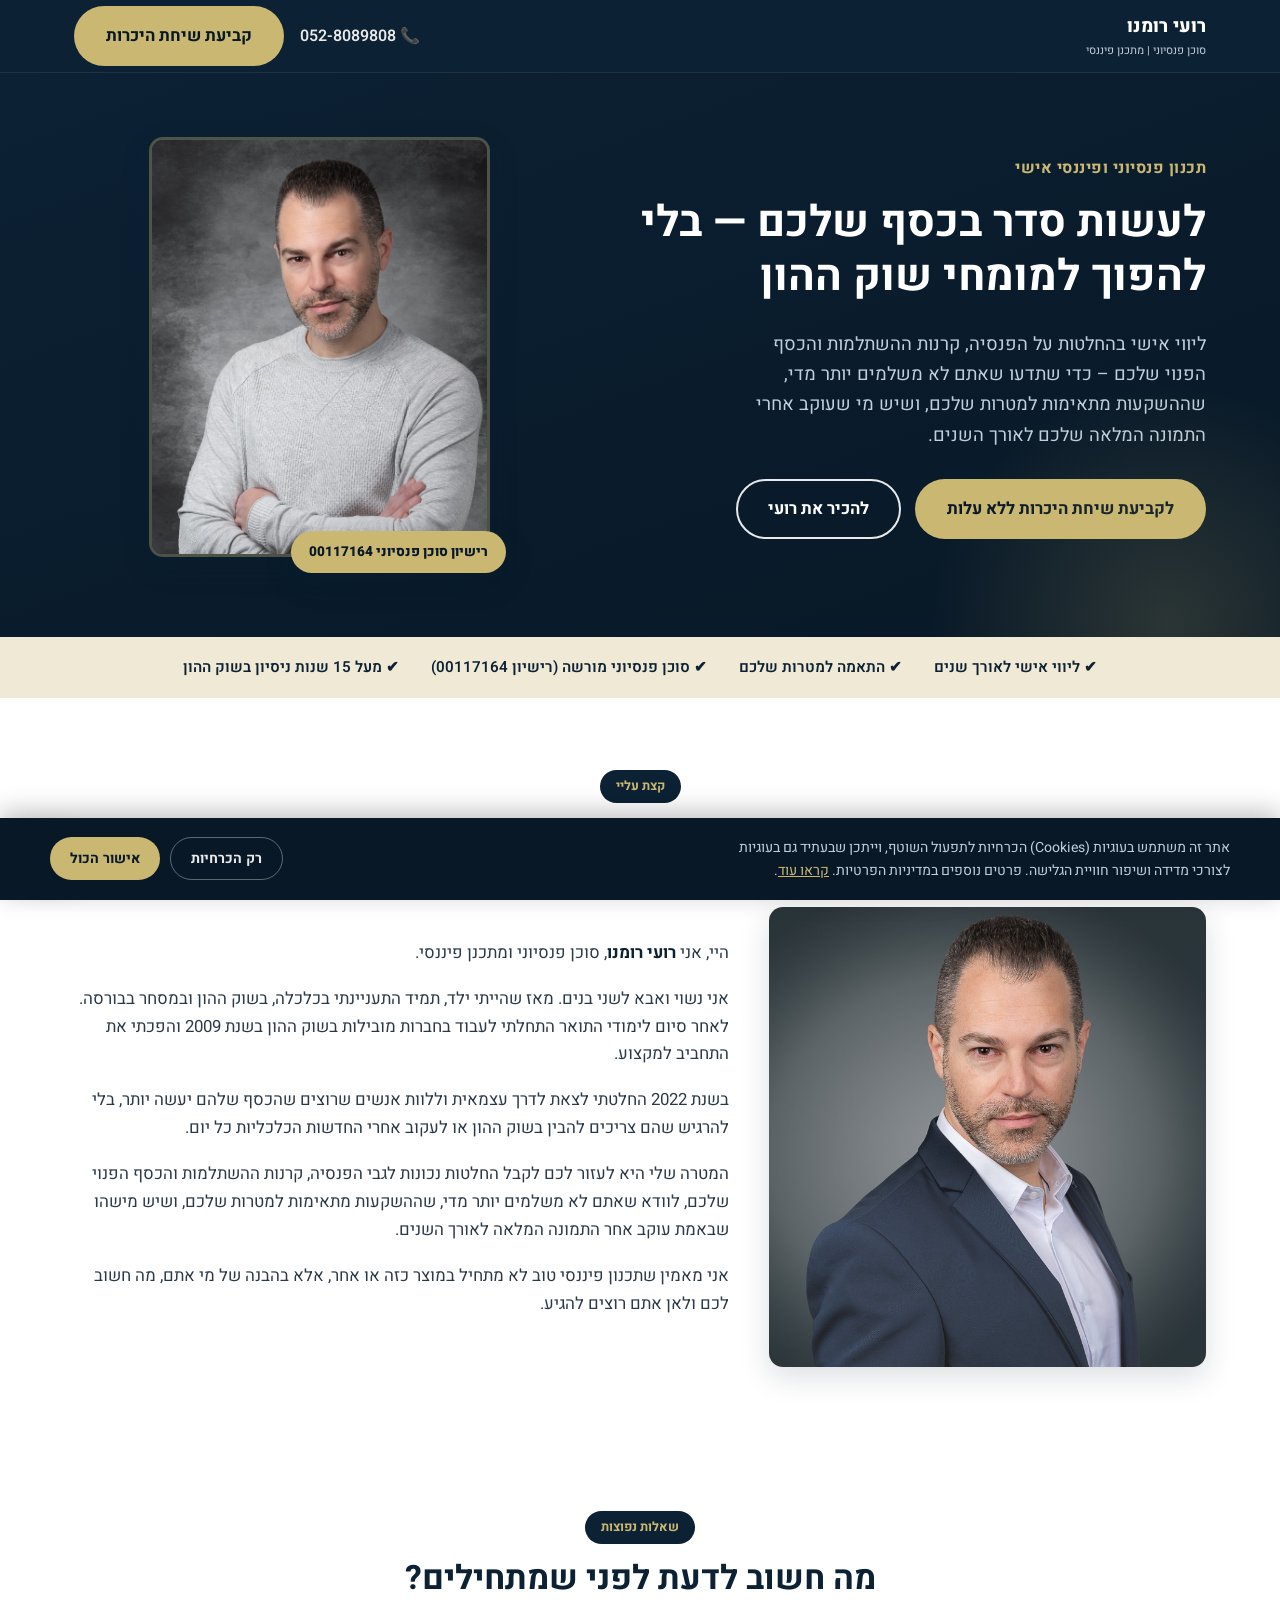
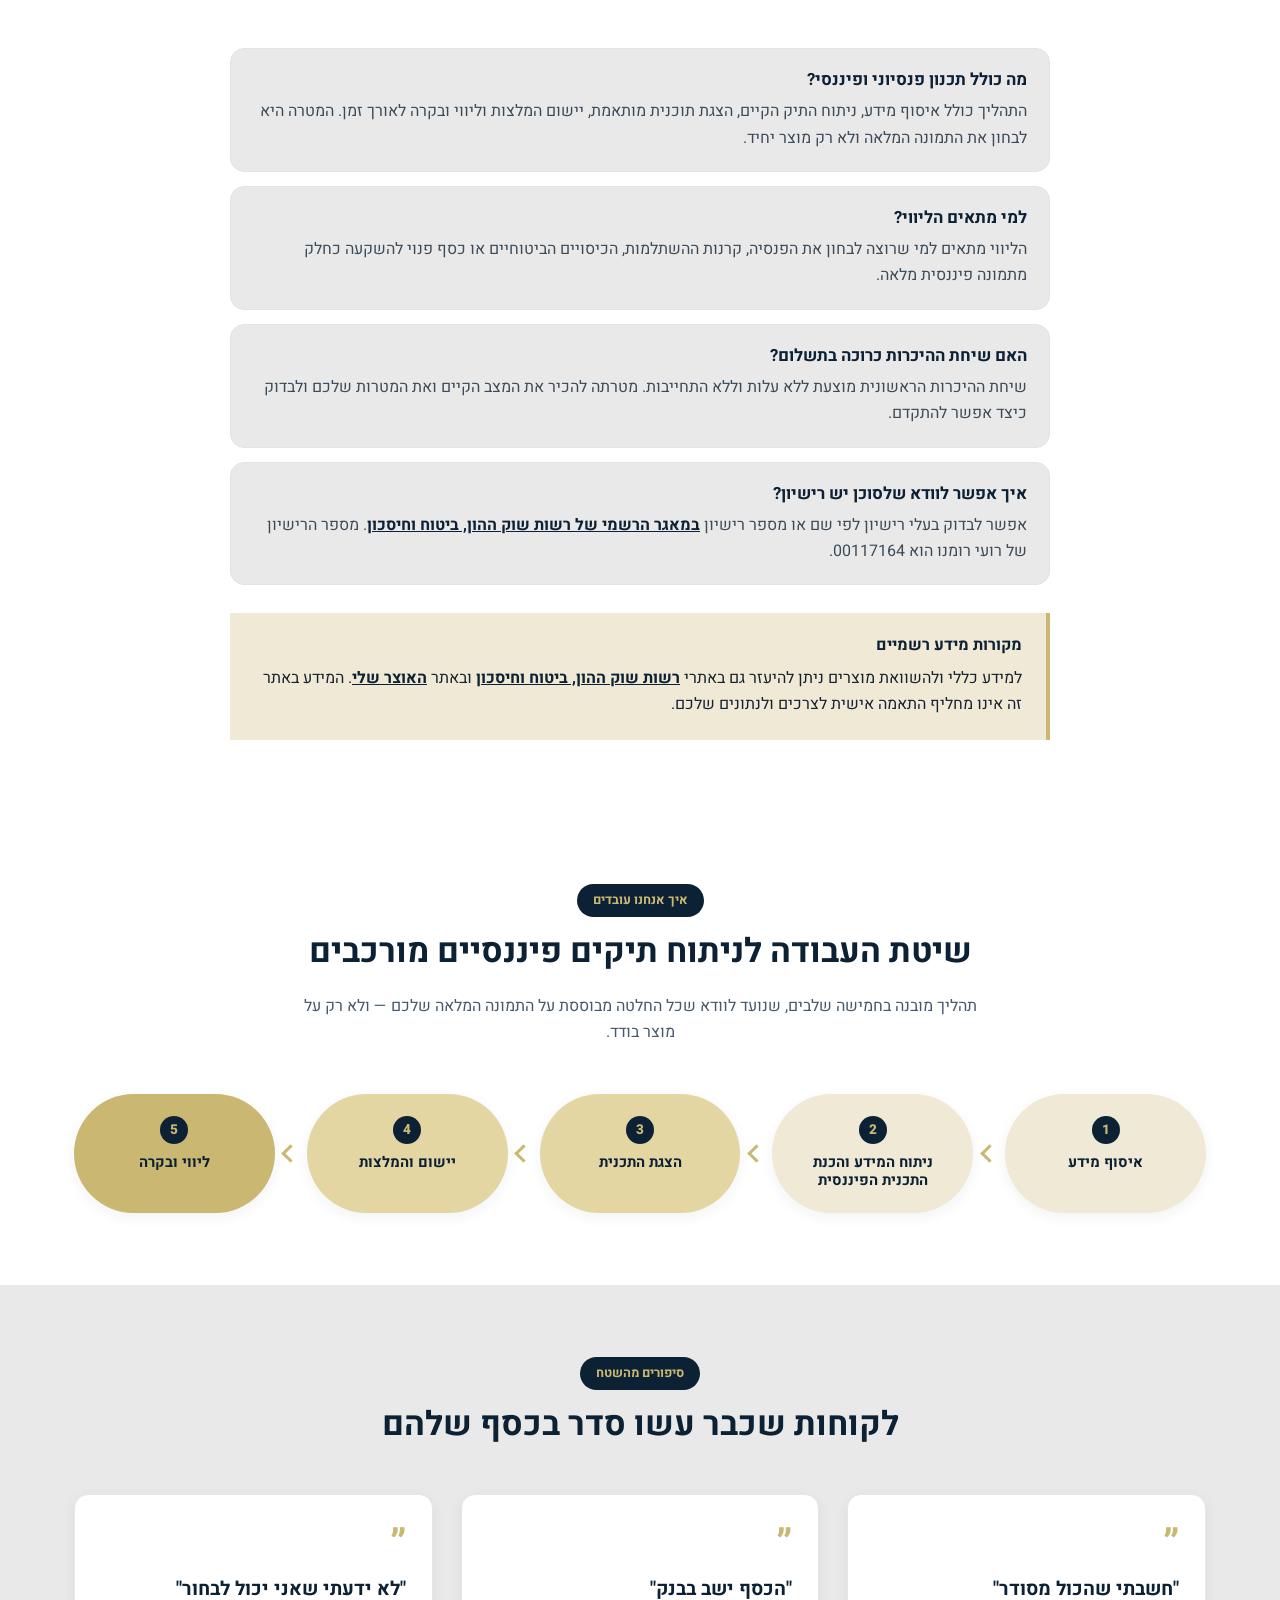
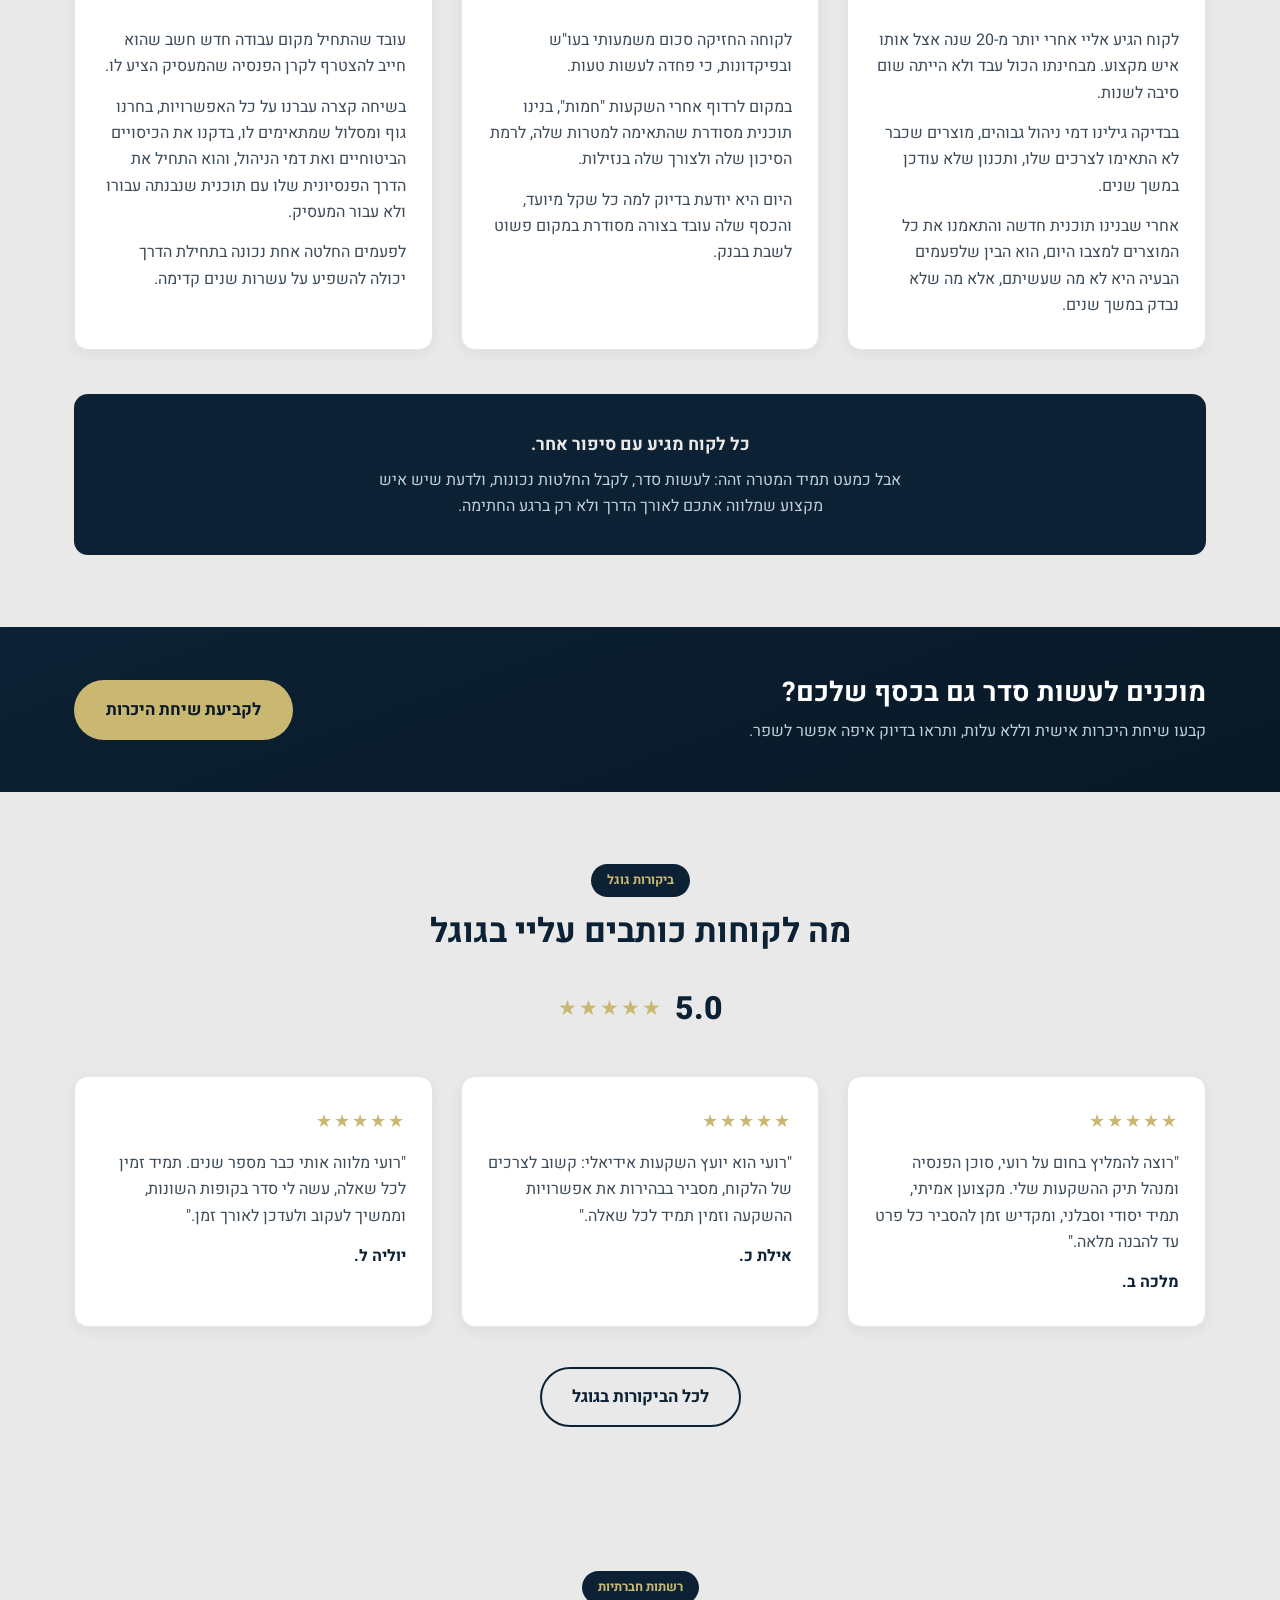
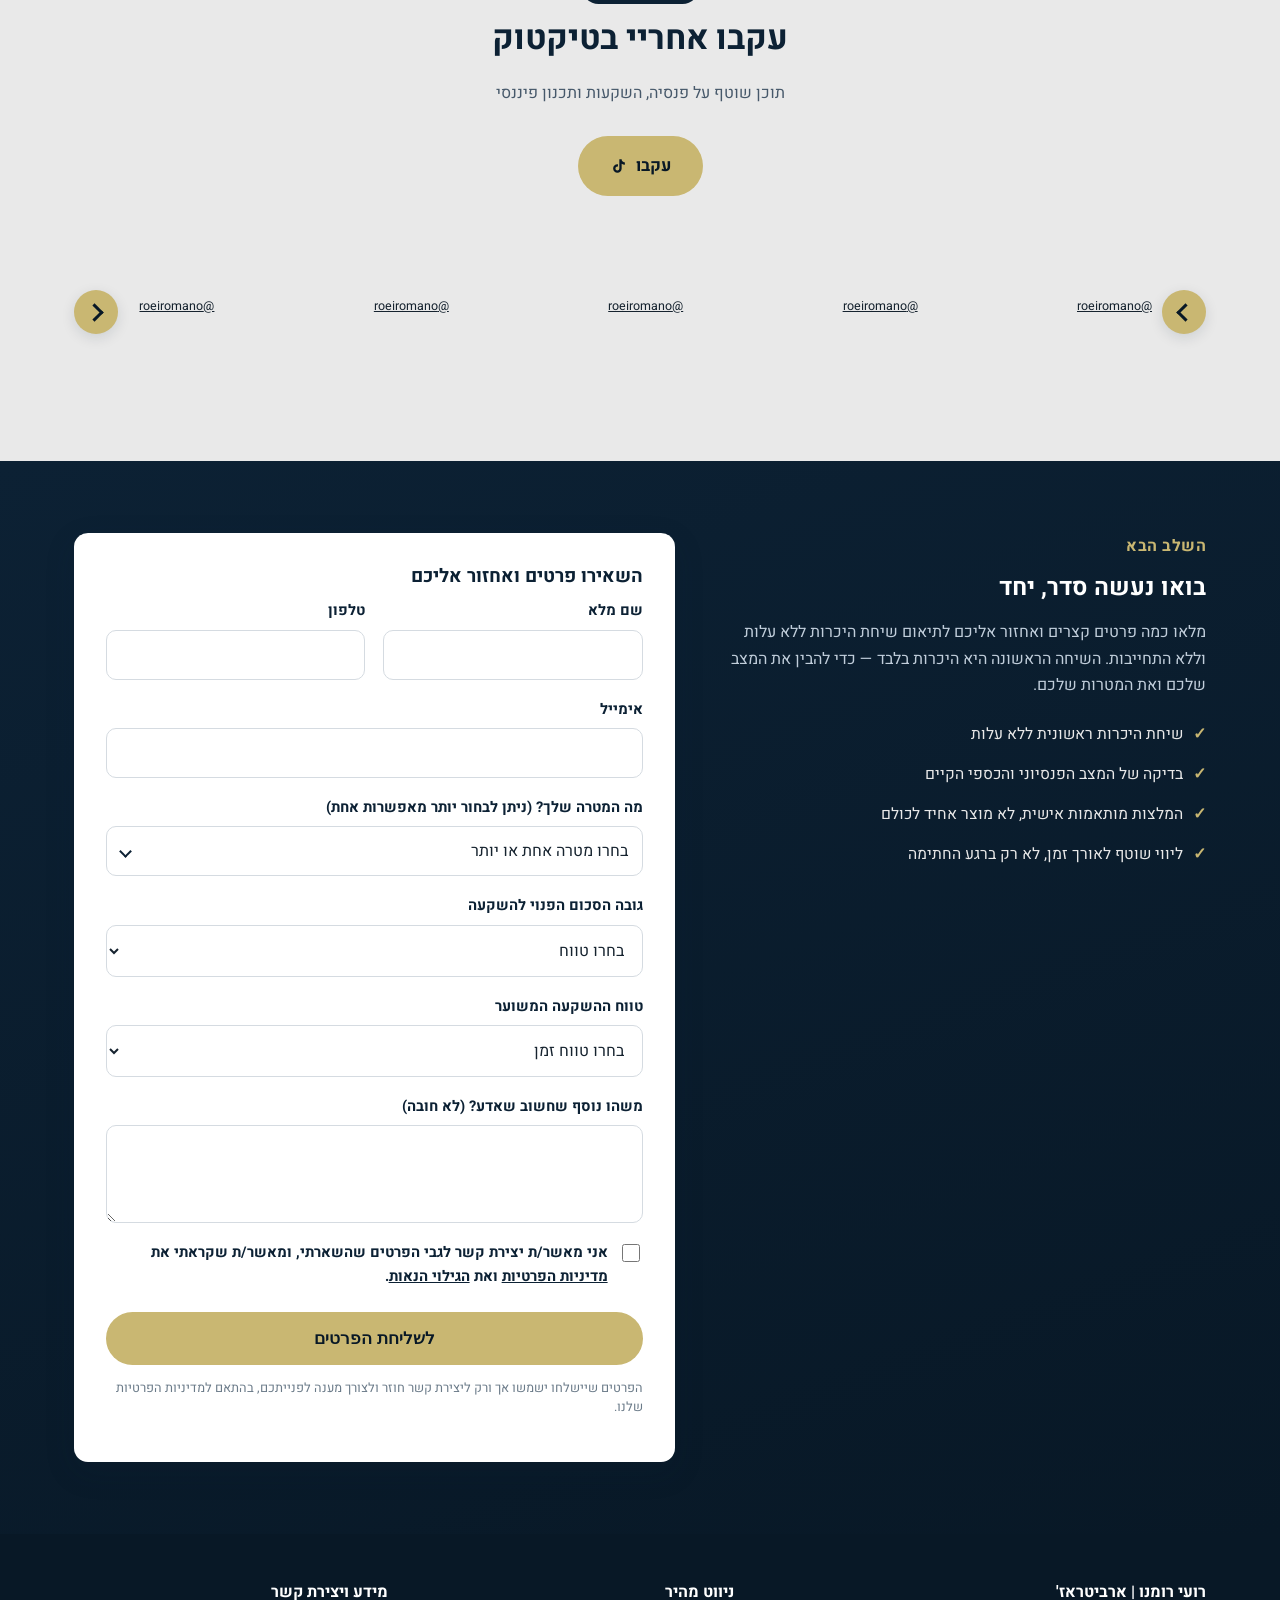
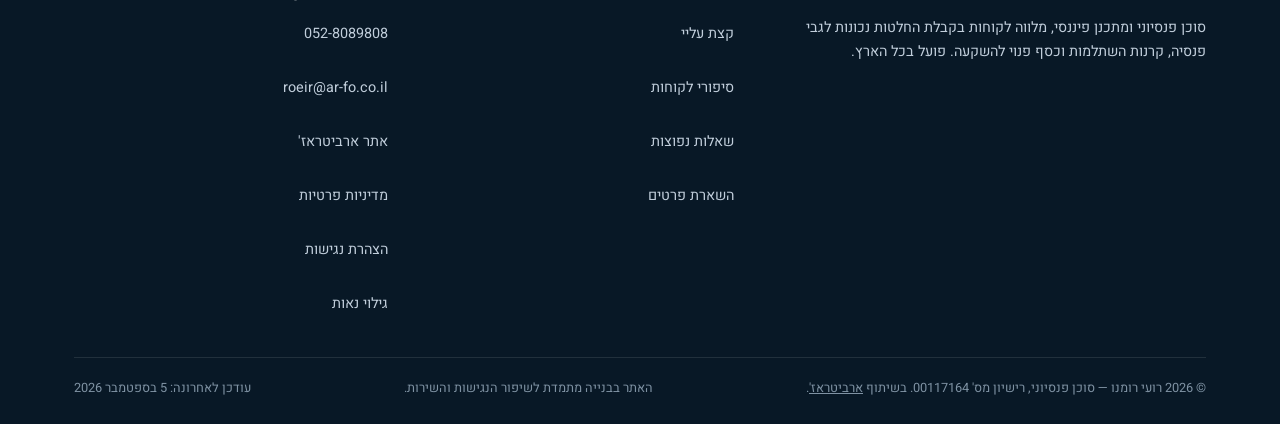
<file: index.html>
<!DOCTYPE html>
<html lang="he" dir="rtl">
<head>
<meta charset="UTF-8">
<meta name="viewport" content="width=device-width, initial-scale=1.0">
<title>רועי רומנו | סוכן פנסיוני ומתכנן פיננסי — ארביטראז'</title>
<meta name="description" content="ליווי אישי בפנסיה, קרנות השתלמות וכסף פנוי להשקעה. רועי רומנו, סוכן פנסיוני מורשה הפועל בשיתוף סוכנות ארביטראז'. קביעת שיחת היכרות ללא עלות.">
<meta name="author" content="רועי רומנו">
<meta name="robots" content="index, follow, max-image-preview:large">
<link rel="canonical" href="https://romanoinvest.co.il/">
<link rel="icon" href="favicon.svg" type="image/svg+xml">
<meta property="og:locale" content="he_IL">
<meta property="og:type" content="website">
<meta property="og:site_name" content="רועי רומנו — תכנון פנסיוני ופיננסי">
<meta property="og:title" content="רועי רומנו | סוכן פנסיוני ומתכנן פיננסי">
<meta property="og:description" content="ליווי אישי בפנסיה, קרנות השתלמות וכסף פנוי להשקעה — עם סוכן פנסיוני מורשה ומעל 15 שנות ניסיון בשוק ההון.">
<meta property="og:url" content="https://romanoinvest.co.il/">
<meta property="og:image" content="https://romanoroei.github.io/roei-romano-landing-page/images/roei-1.jpg">
<meta property="og:image:width" content="720">
<meta property="og:image:height" content="890">
<meta property="og:image:alt" content="רועי רומנו, סוכן פנסיוני ומתכנן פיננסי">
<meta name="twitter:card" content="summary_large_image">
<meta name="twitter:title" content="רועי רומנו | סוכן פנסיוני ומתכנן פיננסי">
<meta name="twitter:description" content="ליווי אישי בפנסיה, קרנות השתלמות וכסף פנוי להשקעה.">
<meta name="twitter:image" content="https://romanoroei.github.io/roei-romano-landing-page/images/roei-1.jpg">
<meta name="twitter:image:alt" content="רועי רומנו, סוכן פנסיוני ומתכנן פיננסי">
<link rel="preconnect" href="https://fonts.googleapis.com">
<link rel="preconnect" href="https://fonts.gstatic.com" crossorigin>
<link href="https://fonts.googleapis.com/css2?family=Heebo:wght@400;500;600;700;800&display=swap" rel="stylesheet">
<link rel="stylesheet" href="css/style.css">
<script type="application/ld+json">
{
  "@context": "https://schema.org",
  "@graph": [
    {
      "@type": "WebSite",
      "@id": "https://romanoinvest.co.il/#website",
      "url": "https://romanoinvest.co.il/",
      "name": "רועי רומנו — תכנון פנסיוני ופיננסי",
      "inLanguage": "he-IL"
    },
    {
      "@type": "WebPage",
      "@id": "https://romanoinvest.co.il/#webpage",
      "url": "https://romanoinvest.co.il/",
      "name": "רועי רומנו | סוכן פנסיוני ומתכנן פיננסי — ארביטראז'",
      "description": "ליווי אישי בפנסיה, קרנות השתלמות וכסף פנוי להשקעה.",
      "inLanguage": "he-IL",
      "datePublished": "2026-09-05",
      "dateModified": "2026-09-05",
      "isPartOf": { "@id": "https://romanoinvest.co.il/#website" },
      "author": { "@id": "https://romanoinvest.co.il/#roei-romano" },
      "about": { "@id": "https://romanoinvest.co.il/#service" },
      "primaryImageOfPage": {
        "@type": "ImageObject",
        "url": "https://romanoroei.github.io/roei-romano-landing-page/images/roei-1.jpg",
        "width": 720,
        "height": 890
      }
    },
    {
      "@type": "Person",
      "@id": "https://romanoinvest.co.il/#roei-romano",
      "name": "רועי רומנו",
      "jobTitle": "סוכן פנסיוני ומתכנן פיננסי",
      "description": "סוכן פנסיוני מורשה בעל רישיון 00117164 ומעל 15 שנות ניסיון בשוק ההון.",
      "url": "https://romanoinvest.co.il/",
      "image": "https://romanoroei.github.io/roei-romano-landing-page/images/roei-1.jpg",
      "telephone": "+972-52-808-9808",
      "email": "roeir@ar-fo.co.il",
      "sameAs": ["https://www.tiktok.com/@roeiromano"],
      "hasCredential": {
        "@type": "EducationalOccupationalCredential",
        "name": "רישיון סוכן פנסיוני 00117164",
        "credentialCategory": "רישיון מקצועי"
      }
    },
    {
      "@type": "ProfessionalService",
      "@id": "https://romanoinvest.co.il/#service",
      "name": "רועי רומנו — תכנון פנסיוני ופיננסי",
      "url": "https://romanoinvest.co.il/",
      "image": "https://romanoroei.github.io/roei-romano-landing-page/images/roei-1.jpg",
      "telephone": "+972-52-808-9808",
      "email": "roeir@ar-fo.co.il",
      "areaServed": { "@type": "Country", "name": "ישראל" },
      "founder": { "@id": "https://romanoinvest.co.il/#roei-romano" }
    },
    {
      "@type": "FAQPage",
      "@id": "https://romanoinvest.co.il/#faq",
      "mainEntity": [
        {
          "@type": "Question",
          "name": "מה כולל תכנון פנסיוני ופיננסי?",
          "acceptedAnswer": { "@type": "Answer", "text": "התהליך כולל איסוף מידע, ניתוח התיק הקיים, הצגת תוכנית מותאמת, יישום המלצות וליווי ובקרה לאורך זמן." }
        },
        {
          "@type": "Question",
          "name": "למי מתאים הליווי?",
          "acceptedAnswer": { "@type": "Answer", "text": "הליווי מתאים למי שרוצה לבחון את הפנסיה, קרנות ההשתלמות, הכיסויים הביטוחיים או כסף פנוי להשקעה כחלק מתמונה פיננסית מלאה." }
        },
        {
          "@type": "Question",
          "name": "האם שיחת ההיכרות כרוכה בתשלום?",
          "acceptedAnswer": { "@type": "Answer", "text": "שיחת ההיכרות הראשונית מוצעת ללא עלות וללא התחייבות, ומטרתה להבין את המצב והמטרות שלכם." }
        },
        {
          "@type": "Question",
          "name": "איך אפשר לוודא שלסוכן יש רישיון?",
          "acceptedAnswer": { "@type": "Answer", "text": "אפשר לבדוק בעלי רישיון לפי שם או מספר רישיון במאגר הרשמי של רשות שוק ההון, ביטוח וחיסכון. מספר הרישיון של רועי רומנו הוא 00117164." }
        }
      ]
    }
  ]
}
</script>
</head>
<body>

<a href="#main-content" class="skip-link">דלג לתוכן הראשי</a>

<!-- ===== Header ===== -->
<header class="site-header">
  <div class="container">
    <a href="#top" class="brand">
      <span>רועי רומנו<br><small>סוכן פנסיוני | מתכנן פיננסי</small></span>
    </a>
    <div class="header-cta">
      <a class="header-phone" href="tel:0528089808">📞 052-8089808</a>
      <a class="btn btn-primary" href="#lead">קביעת שיחת היכרות</a>
    </div>
  </div>
</header>

<main id="main-content">

  <!-- ===== Hero ===== -->
  <section class="hero" id="top">
    <div class="container">
      <div class="hero-copy">
        <span class="hero-eyebrow">תכנון פנסיוני ופיננסי אישי</span>
        <h1>לעשות סדר בכסף שלכם — בלי להפוך למומחי שוק ההון</h1>
        <p class="lead">
          ליווי אישי בהחלטות על הפנסיה, קרנות ההשתלמות והכסף הפנוי שלכם –
          כדי שתדעו שאתם לא משלמים יותר מדי, שההשקעות מתאימות למטרות שלכם,
          ושיש מי שעוקב אחרי התמונה המלאה שלכם לאורך השנים.
        </p>
        <div class="hero-actions">
          <a class="btn btn-primary" href="#lead">לקביעת שיחת היכרות ללא עלות</a>
          <a class="btn btn-outline" href="#about">להכיר את רועי</a>
        </div>
      </div>
      <div class="hero-image-wrap">
        <img src="images/roei-1.jpg" width="720" height="890" alt="רועי רומנו, סוכן פנסיוני ומתכנן פיננסי, עם חליפה כחולה" fetchpriority="high">
        <span class="hero-badge">רישיון סוכן פנסיוני 00117164</span>
      </div>
    </div>
  </section>

  <!-- ===== Trust strip ===== -->
  <div class="trust-strip">
    <div class="container">
      <span>✔ ליווי אישי לאורך שנים</span>
      <span>✔ התאמה למטרות שלכם</span>
      <span>✔ סוכן פנסיוני מורשה (רישיון 00117164)</span>
      <span>✔ מעל 15 שנות ניסיון בשוק ההון</span>
    </div>
  </div>

  <!-- ===== About ===== -->
  <section id="about">
    <div class="container">
      <div class="section-head">
        <span class="eyebrow">קצת עליי</span>
        <h2>מי מלווה אתכם בדרך</h2>
      </div>
      <div class="about">
        <div class="about-photo">
          <img src="images/roei-2.jpg" width="720" height="853" alt="רועי רומנו מחייך, לבוש בסוודר אפור, ידיים משולבות" loading="lazy">
        </div>
        <div class="about-text">
          <p>היי, אני <strong>רועי רומנו</strong>, סוכן פנסיוני ומתכנן פיננסי.</p>
          <p>
            אני נשוי ואבא לשני בנים. מאז שהייתי ילד, תמיד התעניינתי בכלכלה,
            בשוק ההון ובמסחר בבורסה. לאחר סיום לימודי התואר התחלתי לעבוד
            בחברות מובילות בשוק ההון בשנת 2009 והפכתי את התחביב למקצוע.
          </p>
          <p>
            בשנת 2022 החלטתי לצאת לדרך עצמאית וללוות אנשים שרוצים שהכסף שלהם
            יעשה יותר, בלי להרגיש שהם צריכים להבין בשוק ההון או לעקוב אחרי
            החדשות הכלכליות כל יום.
          </p>
          <p>
            המטרה שלי היא לעזור לכם לקבל החלטות נכונות לגבי הפנסיה, קרנות ההשתלמות
            והכסף הפנוי שלכם, לוודא שאתם לא משלמים יותר מדי, שההשקעות מתאימות
            למטרות שלכם, ושיש מישהו שבאמת עוקב אחר התמונה המלאה לאורך השנים.
          </p>
          <p>
            אני מאמין שתכנון פיננסי טוב לא מתחיל במוצר כזה או אחר, אלא בהבנה
            של מי אתם, מה חשוב לכם ולאן אתם רוצים להגיע.
          </p>
        </div>
      </div>
    </div>
  </section>

  <!-- ===== Frequently asked questions ===== -->
  <section id="faq" class="faq-section">
    <div class="container">
      <div class="section-head">
        <span class="eyebrow">שאלות נפוצות</span>
        <h2>מה חשוב לדעת לפני שמתחילים?</h2>
      </div>
      <div class="faq-list">
        <article class="faq-item">
          <h3>מה כולל תכנון פנסיוני ופיננסי?</h3>
          <p>התהליך כולל איסוף מידע, ניתוח התיק הקיים, הצגת תוכנית מותאמת, יישום המלצות וליווי ובקרה לאורך זמן. המטרה היא לבחון את התמונה המלאה ולא רק מוצר יחיד.</p>
        </article>
        <article class="faq-item">
          <h3>למי מתאים הליווי?</h3>
          <p>הליווי מתאים למי שרוצה לבחון את הפנסיה, קרנות ההשתלמות, הכיסויים הביטוחיים או כסף פנוי להשקעה כחלק מתמונה פיננסית מלאה.</p>
        </article>
        <article class="faq-item">
          <h3>האם שיחת ההיכרות כרוכה בתשלום?</h3>
          <p>שיחת ההיכרות הראשונית מוצעת ללא עלות וללא התחייבות. מטרתה להכיר את המצב הקיים ואת המטרות שלכם ולבדוק כיצד אפשר להתקדם.</p>
        </article>
        <article class="faq-item">
          <h3>איך אפשר לוודא שלסוכן יש רישיון?</h3>
          <p>אפשר לבדוק בעלי רישיון לפי שם או מספר רישיון <a href="https://www.gov.il/he/service/agents_and_consultants_search" target="_blank" rel="noopener">במאגר הרשמי של רשות שוק ההון, ביטוח וחיסכון</a>. מספר הרישיון של רועי רומנו הוא 00117164.</p>
        </article>
      </div>
      <aside class="official-sources" aria-labelledby="official-sources-title">
        <h3 id="official-sources-title">מקורות מידע רשמיים</h3>
        <p>למידע כללי ולהשוואת מוצרים ניתן להיעזר גם באתרי <a href="https://www.gov.il/he/departments/Units/department_cma" target="_blank" rel="noopener">רשות שוק ההון, ביטוח וחיסכון</a> ובאתר <a href="https://haotzarsheli.mof.gov.il/" target="_blank" rel="noopener">האוצר שלי</a>. המידע באתר זה אינו מחליף התאמה אישית לצרכים ולנתונים שלכם.</p>
      </aside>
    </div>
  </section>

  <!-- ===== Method ===== -->
  <section id="method">
    <div class="container">
      <div class="section-head">
        <span class="eyebrow">איך אנחנו עובדים</span>
        <h2>שיטת העבודה לניתוח תיקים פיננסיים מורכבים</h2>
        <p>
          תהליך מובנה בחמישה שלבים, שנועד לוודא שכל החלטה מבוססת על התמונה
          המלאה שלכם — ולא רק על מוצר בודד.
        </p>
      </div>
      <div class="method-steps">
        <div class="method-step">
          <span class="method-num">1</span>
          <h3>איסוף מידע</h3>
        </div>
        <div class="method-arrow" aria-hidden="true"></div>
        <div class="method-step">
          <span class="method-num">2</span>
          <h3>ניתוח המידע והכנת התכנית הפיננסית</h3>
        </div>
        <div class="method-arrow" aria-hidden="true"></div>
        <div class="method-step">
          <span class="method-num">3</span>
          <h3>הצגת התכנית</h3>
        </div>
        <div class="method-arrow" aria-hidden="true"></div>
        <div class="method-step">
          <span class="method-num">4</span>
          <h3>יישום והמלצות</h3>
        </div>
        <div class="method-arrow" aria-hidden="true"></div>
        <div class="method-step method-step-final">
          <span class="method-num">5</span>
          <h3>ליווי ובקרה</h3>
        </div>
      </div>
    </div>
  </section>

  <!-- ===== Success stories ===== -->
  <section class="section-alt" id="stories">
    <div class="container">
      <div class="section-head">
        <span class="eyebrow">סיפורים מהשטח</span>
        <h2>לקוחות שכבר עשו סדר בכסף שלהם</h2>
      </div>

      <div class="stories-grid">
        <article class="card">
          <span class="quote-mark">”</span>
          <h3>"חשבתי שהכול מסודר"</h3>
          <p>
            לקוח הגיע אליי אחרי יותר מ-20 שנה אצל אותו איש מקצוע. מבחינתו הכול
            עבד ולא הייתה שום סיבה לשנות.
          </p>
          <p>
            בבדיקה גילינו דמי ניהול גבוהים, מוצרים שכבר לא התאימו לצרכים שלו,
            ותכנון שלא עודכן במשך שנים.
          </p>
          <p>
            אחרי שבנינו תוכנית חדשה והתאמנו את כל המוצרים למצבו היום, הוא הבין
            שלפעמים הבעיה היא לא מה שעשיתם, אלא מה שלא נבדק במשך שנים.
          </p>
        </article>

        <article class="card">
          <span class="quote-mark">”</span>
          <h3>"הכסף ישב בבנק"</h3>
          <p>
            לקוחה החזיקה סכום משמעותי בעו"ש ובפיקדונות, כי פחדה לעשות טעות.
          </p>
          <p>
            במקום לרדוף אחרי השקעות "חמות", בנינו תוכנית מסודרת שהתאימה
            למטרות שלה, לרמת הסיכון שלה ולצורך שלה בנזילות.
          </p>
          <p>
            היום היא יודעת בדיוק למה כל שקל מיועד, והכסף שלה עובד בצורה מסודרת
            במקום פשוט לשבת בבנק.
          </p>
        </article>

        <article class="card">
          <span class="quote-mark">”</span>
          <h3>"לא ידעתי שאני יכול לבחור"</h3>
          <p>
            עובד שהתחיל מקום עבודה חדש חשב שהוא חייב להצטרף לקרן הפנסיה
            שהמעסיק הציע לו.
          </p>
          <p>
            בשיחה קצרה עברנו על כל האפשרויות, בחרנו גוף ומסלול שמתאימים לו,
            בדקנו את הכיסויים הביטוחיים ואת דמי הניהול, והוא התחיל את הדרך
            הפנסיונית שלו עם תוכנית שנבנתה עבורו ולא עבור המעסיק.
          </p>
          <p>
            לפעמים החלטה אחת נכונה בתחילת הדרך יכולה להשפיע על עשרות שנים קדימה.
          </p>
        </article>
      </div>

      <div class="stories-banner">
        <p><strong>כל לקוח מגיע עם סיפור אחר.</strong></p>
        <p class="small">
          אבל כמעט תמיד המטרה זהה: לעשות סדר, לקבל החלטות נכונות, ולדעת שיש
          איש מקצוע שמלווה אתכם לאורך הדרך ולא רק ברגע החתימה.
        </p>
      </div>
    </div>
  </section>

  <!-- ===== Mid-page CTA ===== -->
  <section class="mid-cta">
    <div class="container mid-cta-inner">
      <div class="mid-cta-text">
        <h2>מוכנים לעשות סדר גם בכסף שלכם?</h2>
        <p>קבעו שיחת היכרות אישית וללא עלות, ותראו בדיוק איפה אפשר לשפר.</p>
      </div>
      <a class="btn btn-primary" href="#lead">לקביעת שיחת היכרות</a>
    </div>
  </section>

  <!-- ===== Google reviews ===== -->
  <section class="section-alt" id="reviews">
    <div class="container">
      <div class="section-head">
        <span class="eyebrow">ביקורות גוגל</span>
        <h2>מה לקוחות כותבים עליי בגוגל</h2>
      </div>

      <div class="reviews-rating">
        <span class="reviews-score">5.0</span>
        <span class="reviews-stars" aria-hidden="true">★★★★★</span>
      </div>

      <div class="stories-grid">
        <article class="card review-card">
          <span class="reviews-stars" aria-hidden="true">★★★★★</span>
          <p>
            "רוצה להמליץ בחום על רועי, סוכן הפנסיה ומנהל תיק ההשקעות שלי.
            מקצוען אמיתי, תמיד יסודי וסבלני, ומקדיש זמן להסביר כל פרט עד
            להבנה מלאה."
          </p>
          <span class="review-author">מלכה ב.</span>
        </article>

        <article class="card review-card">
          <span class="reviews-stars" aria-hidden="true">★★★★★</span>
          <p>
            "רועי הוא יועץ השקעות אידיאלי: קשוב לצרכים של הלקוח, מסביר
            בבהירות את אפשרויות ההשקעה וזמין תמיד לכל שאלה."
          </p>
          <span class="review-author">אילת כ.</span>
        </article>

        <article class="card review-card">
          <span class="reviews-stars" aria-hidden="true">★★★★★</span>
          <p>
            "רועי מלווה אותי כבר מספר שנים. תמיד זמין לכל שאלה, עשה לי סדר
            בקופות השונות, וממשיך לעקוב ולעדכן לאורך זמן."
          </p>
          <span class="review-author">יוליה ל.</span>
        </article>
      </div>

      <div class="reviews-cta">
        <a class="btn btn-outline btn-dark" href="https://www.google.com/search?q=%D7%A8%D7%95%D7%A2%D7%99+%D7%A8%D7%95%D7%9E%D7%A0%D7%95+-+%D7%9E%D7%AA%D7%9B%D7%A0%D7%9F+%D7%A4%D7%99%D7%A0%D7%A0%D7%A1%D7%99+%D7%95%D7%A4%D7%A0%D7%A1%D7%99%D7%95%D7%A0%D7%99+%D7%91%D7%99%D7%A7%D7%95%D7%A8%D7%95%D7%AA" target="_blank" rel="noopener">לכל הביקורות בגוגל</a>
      </div>
    </div>
  </section>

  <!-- ===== TikTok ===== -->
  <section class="section-alt" id="tiktok">
    <div class="container">
      <div class="section-head">
        <span class="eyebrow">רשתות חברתיות</span>
        <h2>עקבו אחריי בטיקטוק</h2>
        <p>תוכן שוטף על פנסיה, השקעות ותכנון פיננסי</p>
      </div>

      <div class="tiktok-follow">
        <a class="btn btn-primary tiktok-follow-btn" href="https://www.tiktok.com/@roeiromano" target="_blank" rel="noopener">
          <span>עקבו</span>
          <svg class="tiktok-icon" viewBox="0 0 24 24" aria-hidden="true" focusable="false">
            <path fill="currentColor" d="M16.6 5.82s.51.5 0 0A4.278 4.278 0 0 1 15.54 3h-3.09v12.4a2.592 2.592 0 0 1-2.59 2.5c-1.42 0-2.6-1.16-2.6-2.6c0-1.72 1.66-3.01 3.37-2.48V9.66c-3.45-.46-6.47 2.22-6.47 5.64c0 3.33 2.76 5.7 5.69 5.7c3.14 0 5.69-2.55 5.69-5.7V9.01a7.35 7.35 0 0 0 4.3 1.38V7.3s-1.88.09-3.24-1.48z"/>
          </svg>
        </a>
      </div>

      <div class="tiktok-carousel">
        <button class="tiktok-nav tiktok-nav-prev" type="button" aria-label="הסרטון הקודם"></button>
        <div class="tiktok-grid" id="tiktok-grid">
          <div class="tiktok-item">
            <blockquote class="tiktok-embed" cite="https://www.tiktok.com/@roeiromano/video/7655367823576796436" data-video-id="7655367823576796436" style="max-width:325px;min-width:280px;">
              <section><a target="_blank" title="@roeiromano" href="https://www.tiktok.com/@roeiromano?refer=embed">@roeiromano</a></section>
            </blockquote>
          </div>
          <div class="tiktok-item">
            <blockquote class="tiktok-embed" cite="https://www.tiktok.com/@roeiromano/video/7654163921447750932" data-video-id="7654163921447750932" style="max-width:325px;min-width:280px;">
              <section><a target="_blank" title="@roeiromano" href="https://www.tiktok.com/@roeiromano?refer=embed">@roeiromano</a></section>
            </blockquote>
          </div>
          <div class="tiktok-item">
            <blockquote class="tiktok-embed" cite="https://www.tiktok.com/@roeiromano/video/7651649194922478869" data-video-id="7651649194922478869" style="max-width:325px;min-width:280px;">
              <section><a target="_blank" title="@roeiromano" href="https://www.tiktok.com/@roeiromano?refer=embed">@roeiromano</a></section>
            </blockquote>
          </div>
          <div class="tiktok-item">
            <blockquote class="tiktok-embed" cite="https://www.tiktok.com/@roeiromano/video/7644614059278535957" data-video-id="7644614059278535957" style="max-width:325px;min-width:280px;">
              <section><a target="_blank" title="@roeiromano" href="https://www.tiktok.com/@roeiromano?refer=embed">@roeiromano</a></section>
            </blockquote>
          </div>
          <div class="tiktok-item">
            <blockquote class="tiktok-embed" cite="https://www.tiktok.com/@roeiromano/video/7640943857256942868" data-video-id="7640943857256942868" style="max-width:325px;min-width:280px;">
              <section><a target="_blank" title="@roeiromano" href="https://www.tiktok.com/@roeiromano?refer=embed">@roeiromano</a></section>
            </blockquote>
          </div>
        </div>
        <button class="tiktok-nav tiktok-nav-next" type="button" aria-label="הסרטון הבא"></button>
      </div>
      <script async src="https://www.tiktok.com/embed.js"></script>
    </div>
  </section>

  <!-- ===== Lead form ===== -->
  <section class="lead-section" id="lead">
    <div class="container lead-wrap">
      <div class="lead-info">
        <span class="hero-eyebrow">השלב הבא</span>
        <h2>בואו נעשה סדר, יחד</h2>
        <p>
          מלאו כמה פרטים קצרים ואחזור אליכם לתיאום שיחת היכרות ללא עלות
          וללא התחייבות. השיחה הראשונה היא היכרות בלבד — כדי להבין את המצב
          שלכם ואת המטרות שלכם.
        </p>
        <ul>
          <li>שיחת היכרות ראשונית ללא עלות</li>
          <li>בדיקה של המצב הפנסיוני והכספי הקיים</li>
          <li>המלצות מותאמות אישית, לא מוצר אחיד לכולם</li>
          <li>ליווי שוטף לאורך זמן, לא רק ברגע החתימה</li>
        </ul>
      </div>

      <div class="form-card">
        <h3>השאירו פרטים ואחזור אליכם</h3>
        <form id="lead-form" action="https://formspree.io/f/mvzjeykj" method="POST">
          <input type="hidden" name="_subject" value="ליד חדש מדף הנחיתה - רועי רומנו">
          <input type="hidden" name="_replyto" id="replyto-field">
          <div class="form-grid two-col">
            <div class="field">
              <label for="full-name">שם מלא</label>
              <input type="text" id="full-name" name="שם מלא" required autocomplete="name">
            </div>
            <div class="field">
              <label for="phone">טלפון</label>
              <input type="tel" id="phone" name="טלפון" required autocomplete="tel" pattern="[0-9\-+ ]{9,15}">
            </div>
          </div>

          <div class="field" style="margin-top:18px;">
            <label for="email">אימייל</label>
            <input type="email" id="email" name="אימייל" required autocomplete="email">
          </div>

          <div class="field" style="margin-top:18px;">
            <label id="goal-label" for="goal-toggle">מה המטרה שלך? (ניתן לבחור יותר מאפשרות אחת)</label>
            <div class="multiselect" id="goal-multiselect">
              <button type="button" class="multiselect-toggle" id="goal-toggle" aria-haspopup="listbox" aria-expanded="false" aria-controls="goal-panel">
                <span id="goal-toggle-label">בחרו מטרה אחת או יותר</span>
                <span class="multiselect-arrow" aria-hidden="true"></span>
              </button>
              <div class="multiselect-panel" id="goal-panel" role="group" aria-labelledby="goal-label">
                <label class="checkbox-chip">
                  <input type="checkbox" name="מטרה" value="פתרון לכסף פנוי">
                  <span>פתרון לכסף פנוי</span>
                </label>
                <label class="checkbox-chip">
                  <input type="checkbox" name="מטרה" value="סדר בתיק הפנסיוני">
                  <span>סדר בתיק הפנסיוני</span>
                </label>
                <label class="checkbox-chip">
                  <input type="checkbox" name="מטרה" value="ביטוח בריאות וסיכונים">
                  <span>ביטוח בריאות וסיכונים</span>
                </label>
                <label class="checkbox-chip">
                  <input type="checkbox" name="מטרה" value="אחר">
                  <span>אחר</span>
                </label>
              </div>
            </div>
            <p class="field-error" id="goal-error" role="alert">נא לבחור לפחות מטרה אחת.</p>
          </div>

          <div class="form-grid" style="margin-top:18px;">
            <div class="field">
              <label for="amount">גובה הסכום הפנוי להשקעה</label>
              <select id="amount" name="סכום פנוי להשקעה" required>
                <option value="" disabled selected>בחרו טווח</option>
                <option>100,000–250,000 ₪</option>
                <option>250,000–500,000 ₪</option>
                <option>500,000 ₪ ומעלה</option>
                <option>אין לי סכום פנוי להשקעה</option>
              </select>
            </div>

            <div class="field">
              <label for="horizon">טווח ההשקעה המשוער</label>
              <select id="horizon" name="טווח השקעה" required>
                <option value="" disabled selected>בחרו טווח זמן</option>
                <option>קצר טווח (עד שנתיים)</option>
                <option>בינוני (2–5 שנים)</option>
                <option>ארוך טווח (מעל 5 שנים)</option>
                <option>לקראת פרישה</option>
              </select>
            </div>
          </div>

          <div class="field" style="margin-top:18px;">
            <label for="notes">משהו נוסף שחשוב שאדע? (לא חובה)</label>
            <textarea id="notes" name="הערות נוספות" rows="3"></textarea>
          </div>

          <div class="field checkbox" style="margin-top:18px;">
            <input type="checkbox" id="consent" name="אישור יצירת קשר" value="מאושר" required>
            <label for="consent">
              אני מאשר/ת יצירת קשר לגבי הפרטים שהשארתי, ומאשר/ת שקראתי את
              <a href="privacy.html" target="_blank" rel="noopener">מדיניות הפרטיות</a>
              ואת <a href="disclosure.html" target="_blank" rel="noopener">הגילוי הנאות</a>.
            </label>
          </div>

          <div class="form-actions">
            <button type="submit" class="btn btn-primary">לשליחת הפרטים</button>
          </div>
          <p class="form-status" id="form-status" role="status" aria-live="polite"></p>
          <p class="form-note">
            הפרטים שיישלחו ישמשו אך ורק ליצירת קשר חוזר ולצורך מענה לפנייתכם,
            בהתאם למדיניות הפרטיות שלנו.
          </p>
        </form>
      </div>
    </div>
  </section>

</main>

<!-- ===== Footer ===== -->
<footer class="site-footer">
  <div class="container">
    <div class="footer-grid">
      <div>
        <h4>רועי רומנו | ארביטראז'</h4>
        <p>
          סוכן פנסיוני ומתכנן פיננסי, מלווה לקוחות בקבלת החלטות נכונות
          לגבי פנסיה, קרנות השתלמות וכסף פנוי להשקעה. פועל בכל הארץ.
        </p>
      </div>
      <div>
        <h4>ניווט מהיר</h4>
        <ul>
          <li><a href="#about">קצת עליי</a></li>
          <li><a href="#stories">סיפורי לקוחות</a></li>
          <li><a href="#faq">שאלות נפוצות</a></li>
          <li><a href="#lead">השארת פרטים</a></li>
        </ul>
      </div>
      <div>
        <h4>מידע ויצירת קשר</h4>
        <ul>
          <li><a href="tel:0528089808">052-8089808</a></li>
          <li><a href="mailto:roeir@ar-fo.co.il">roeir@ar-fo.co.il</a></li>
          <li><a href="https://www.ar-fo.co.il" target="_blank" rel="noopener">אתר ארביטראז'</a></li>
          <li><a href="privacy.html">מדיניות פרטיות</a></li>
          <li><a href="accessibility.html">הצהרת נגישות</a></li>
          <li><a href="disclosure.html">גילוי נאות</a></li>
        </ul>
      </div>
    </div>
    <div class="footer-bottom">
      <span>© <span id="year"></span> רועי רומנו — סוכן פנסיוני, רישיון מס' 00117164. בשיתוף <a href="https://www.ar-fo.co.il" target="_blank" rel="noopener">ארביטראז'</a>.</span>
      <span>האתר בבנייה מתמדת לשיפור הנגישות והשירות.</span>
      <span>עודכן לאחרונה: <time datetime="2026-09-05">5 בספטמבר 2026</time></span>
    </div>
  </div>
</footer>

<!-- ===== Cookie banner ===== -->
<div id="cookie-banner">
  <div class="cookie-inner">
    <p>
      אתר זה משתמש בעוגיות (Cookies) הכרחיות לתפעול השוטף, וייתכן שבעתיד גם
      בעוגיות לצורכי מדידה ושיפור חוויית הגלישה. פרטים נוספים במדיניות
      הפרטיות. <a href="privacy.html">קראו עוד</a>.
    </p>
    <div class="cookie-actions">
      <button class="cookie-decline" id="cookie-decline" type="button">רק הכרחיות</button>
      <button class="cookie-accept" id="cookie-accept" type="button">אישור הכול</button>
    </div>
  </div>
</div>

<!-- ===== Accessibility widget ===== -->
<button id="a11y-toggle" aria-label="פתיחת תפריט נגישות" aria-expanded="false" aria-controls="a11y-panel">♿</button>
<div id="a11y-panel" role="dialog" aria-label="הגדרות נגישות">
  <h4>הגדרות נגישות</h4>
  <div class="a11y-row">
    <button id="a11y-fs-dec" type="button" aria-label="הקטנת גופן">א-</button>
    <button id="a11y-fs-inc" type="button" aria-label="הגדלת גופן">א+</button>
  </div>
  <div class="a11y-row">
    <button id="a11y-contrast" type="button">ניגודיות גבוהה</button>
  </div>
  <div class="a11y-row">
    <button id="a11y-underline" type="button">קו תחתון לקישורים</button>
  </div>
  <button class="a11y-reset" id="a11y-reset" type="button">איפוס הגדרות</button>
</div>

<!-- ===== Back to top ===== -->
<button id="back-to-top" aria-label="חזרה לראש העמוד" type="button">↑</button>

<script src="js/main.js"></script>
</body>
</html>
</file>
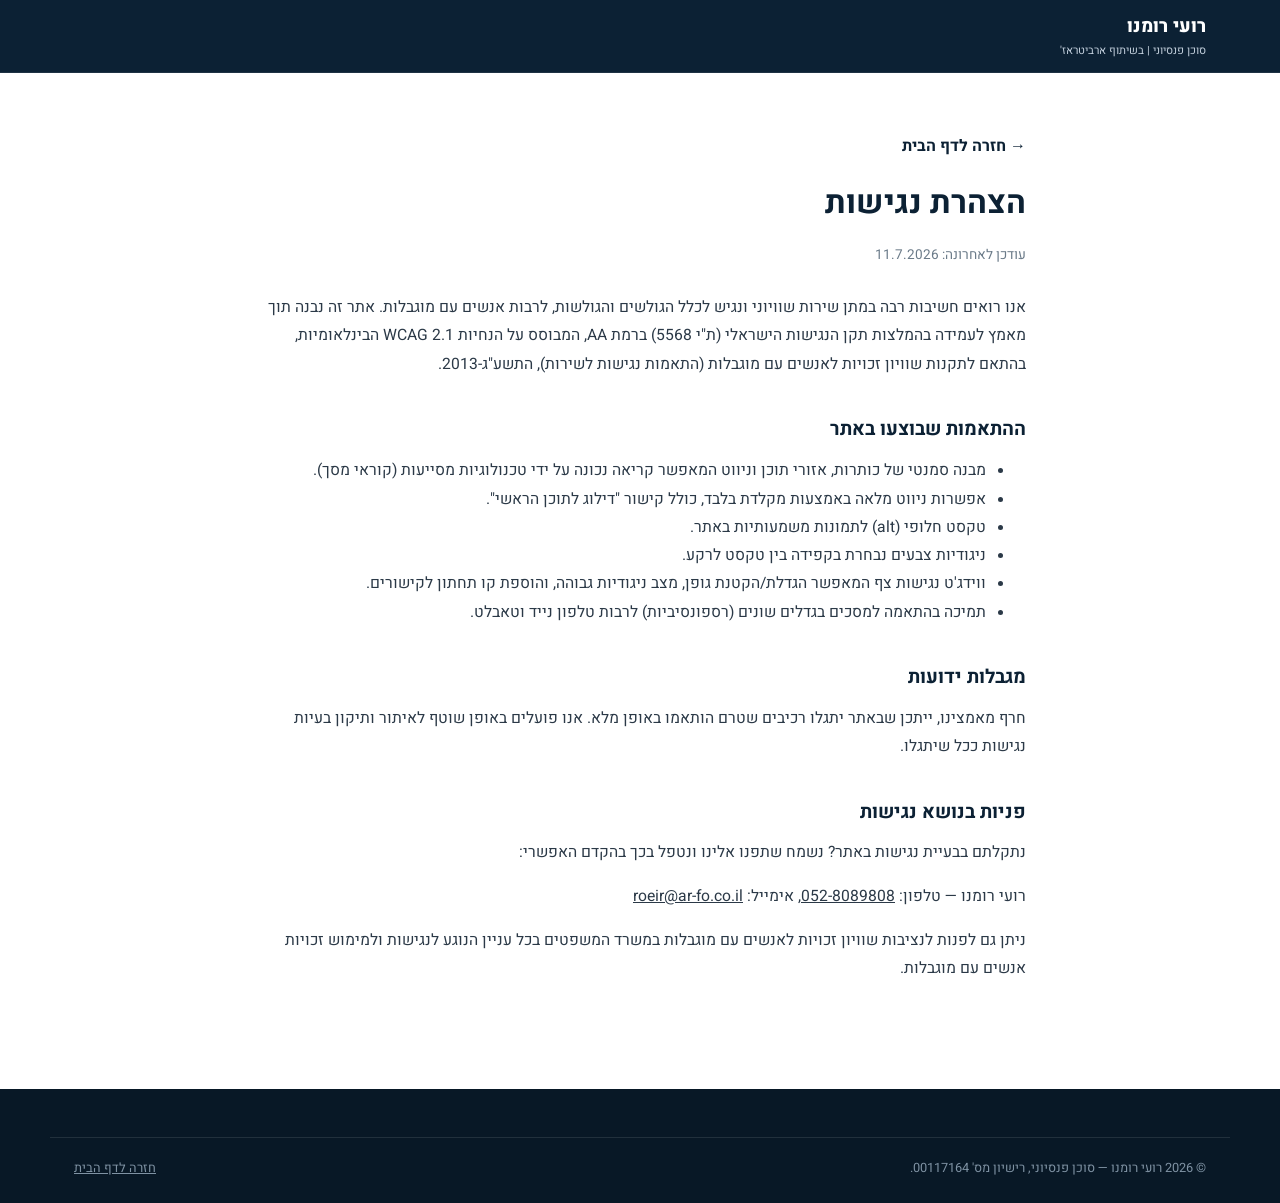
<file: accessibility.html>
<!DOCTYPE html>
<html lang="he" dir="rtl">
<head>
<meta charset="UTF-8">
<meta name="viewport" content="width=device-width, initial-scale=1.0">
<title>הצהרת נגישות | רועי רומנו — ארביטראז'</title>
<meta name="description" content="הצהרת הנגישות של אתר רועי רומנו, סוכן פנסיוני בשיתוף ארביטראז'.">
<meta name="robots" content="index, follow">
<link rel="canonical" href="https://romanoinvest.co.il/accessibility">
<link rel="icon" href="favicon.svg" type="image/svg+xml">
<link href="https://fonts.googleapis.com/css2?family=Heebo:wght@400;500;600;700;800&display=swap" rel="stylesheet">
<link rel="stylesheet" href="css/style.css">
</head>
<body>
<header class="site-header">
  <div class="container">
    <a href="index.html" class="brand"><span>רועי רומנו<br><small>סוכן פנסיוני | בשיתוף ארביטראז'</small></span></a>
  </div>
</header>

<main class="legal-page">
  <a href="index.html" class="legal-back">→ חזרה לדף הבית</a>
  <h1>הצהרת נגישות</h1>
  <p class="updated">עודכן לאחרונה: 11.7.2026</p>

  <p>
    אנו רואים חשיבות רבה במתן שירות שוויוני ונגיש לכלל הגולשים והגולשות,
    לרבות אנשים עם מוגבלות. אתר זה נבנה תוך מאמץ לעמידה בהמלצות תקן הנגישות
    הישראלי (ת"י 5568) ברמת AA, המבוסס על הנחיות WCAG 2.1 הבינלאומיות,
    בהתאם לתקנות שוויון זכויות לאנשים עם מוגבלות (התאמות נגישות לשירות),
    התשע"ג-2013.
  </p>

  <h2>ההתאמות שבוצעו באתר</h2>
  <ul>
    <li>מבנה סמנטי של כותרות, אזורי תוכן וניווט המאפשר קריאה נכונה על ידי טכנולוגיות מסייעות (קוראי מסך).</li>
    <li>אפשרות ניווט מלאה באמצעות מקלדת בלבד, כולל קישור "דילוג לתוכן הראשי".</li>
    <li>טקסט חלופי (alt) לתמונות משמעותיות באתר.</li>
    <li>ניגודיות צבעים נבחרת בקפידה בין טקסט לרקע.</li>
    <li>ווידג'ט נגישות צף המאפשר הגדלת/הקטנת גופן, מצב ניגודיות גבוהה, והוספת קו תחתון לקישורים.</li>
    <li>תמיכה בהתאמה למסכים בגדלים שונים (רספונסיביות) לרבות טלפון נייד וטאבלט.</li>
  </ul>

  <h2>מגבלות ידועות</h2>
  <p>
    חרף מאמצינו, ייתכן שבאתר יתגלו רכיבים שטרם הותאמו באופן מלא. אנו פועלים
    באופן שוטף לאיתור ותיקון בעיות נגישות ככל שיתגלו.
  </p>

  <h2>פניות בנושא נגישות</h2>
  <p>
    נתקלתם בבעיית נגישות באתר? נשמח שתפנו אלינו ונטפל בכך בהקדם האפשרי:
  </p>
  <p>
    רועי רומנו — טלפון: <a href="tel:0528089808">052-8089808</a>,
    אימייל: <a href="mailto:roeir@ar-fo.co.il">roeir@ar-fo.co.il</a>
  </p>
  <p>
    ניתן גם לפנות לנציבות שוויון זכויות לאנשים עם מוגבלות במשרד המשפטים
    בכל עניין הנוגע לנגישות ולמימוש זכויות אנשים עם מוגבלות.
  </p>
</main>

<footer class="site-footer">
  <div class="container footer-bottom">
    <span>© <span id="year"></span> רועי רומנו — סוכן פנסיוני, רישיון מס' 00117164.</span>
    <a href="index.html">חזרה לדף הבית</a>
  </div>
</footer>
<script src="js/main.js"></script>
</body>
</html>
</file>
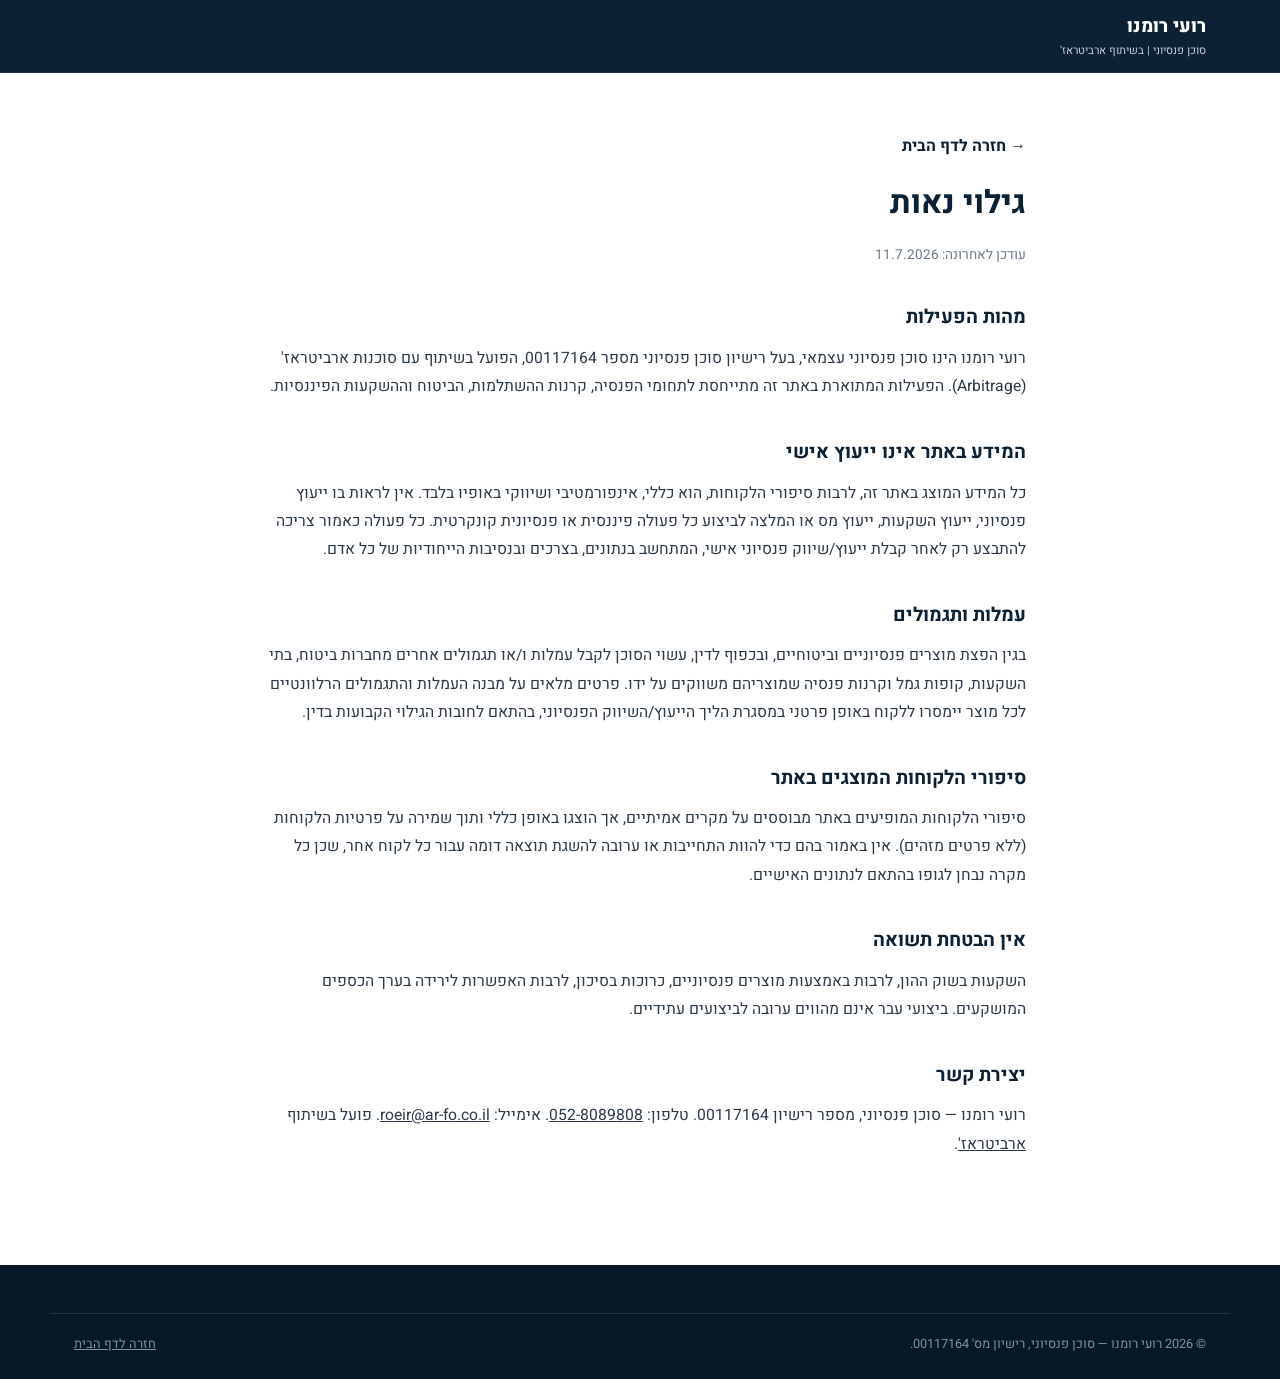
<file: disclosure.html>
<!DOCTYPE html>
<html lang="he" dir="rtl">
<head>
<meta charset="UTF-8">
<meta name="viewport" content="width=device-width, initial-scale=1.0">
<title>גילוי נאות | רועי רומנו — ארביטראז'</title>
<meta name="description" content="גילוי נאות מלא — רועי רומנו, סוכן פנסיוני בשיתוף ארביטראז'.">
<meta name="robots" content="index, follow">
<link rel="canonical" href="https://romanoinvest.co.il/disclosure">
<link rel="icon" href="favicon.svg" type="image/svg+xml">
<link href="https://fonts.googleapis.com/css2?family=Heebo:wght@400;500;600;700;800&display=swap" rel="stylesheet">
<link rel="stylesheet" href="css/style.css">
</head>
<body>
<header class="site-header">
  <div class="container">
    <a href="index.html" class="brand"><span>רועי רומנו<br><small>סוכן פנסיוני | בשיתוף ארביטראז'</small></span></a>
  </div>
</header>

<main class="legal-page">
  <a href="index.html" class="legal-back">→ חזרה לדף הבית</a>
  <h1>גילוי נאות</h1>
  <p class="updated">עודכן לאחרונה: 11.7.2026</p>

  <h2>מהות הפעילות</h2>
  <p>
    רועי רומנו הינו סוכן פנסיוני עצמאי, בעל רישיון סוכן פנסיוני מספר 00117164,
    הפועל בשיתוף עם סוכנות ארביטראז' (Arbitrage). הפעילות המתוארת באתר זה
    מתייחסת לתחומי הפנסיה, קרנות ההשתלמות, הביטוח וההשקעות הפיננסיות.
  </p>

  <h2>המידע באתר אינו ייעוץ אישי</h2>
  <p>
    כל המידע המוצג באתר זה, לרבות סיפורי הלקוחות, הוא כללי, אינפורמטיבי
    ושיווקי באופיו בלבד. אין לראות בו ייעוץ פנסיוני, ייעוץ השקעות, ייעוץ מס
    או המלצה לביצוע כל פעולה פיננסית או פנסיונית קונקרטית. כל פעולה כאמור
    צריכה להתבצע רק לאחר קבלת ייעוץ/שיווק פנסיוני אישי, המתחשב בנתונים,
    בצרכים ובנסיבות הייחודיות של כל אדם.
  </p>

  <h2>עמלות ותגמולים</h2>
  <p>
    בגין הפצת מוצרים פנסיוניים וביטוחיים, ובכפוף לדין, עשוי הסוכן לקבל
    עמלות ו/או תגמולים אחרים מחברות ביטוח, בתי השקעות, קופות גמל וקרנות
    פנסיה שמוצריהם משווקים על ידו. פרטים מלאים על מבנה העמלות והתגמולים
    הרלוונטיים לכל מוצר יימסרו ללקוח באופן פרטני במסגרת הליך הייעוץ/השיווק
    הפנסיוני, בהתאם לחובות הגילוי הקבועות בדין.
  </p>

  <h2>סיפורי הלקוחות המוצגים באתר</h2>
  <p>
    סיפורי הלקוחות המופיעים באתר מבוססים על מקרים אמיתיים, אך הוצגו באופן
    כללי ותוך שמירה על פרטיות הלקוחות (ללא פרטים מזהים). אין באמור בהם כדי
    להוות התחייבות או ערובה להשגת תוצאה דומה עבור כל לקוח אחר, שכן כל מקרה
    נבחן לגופו בהתאם לנתונים האישיים.
  </p>

  <h2>אין הבטחת תשואה</h2>
  <p>
    השקעות בשוק ההון, לרבות באמצעות מוצרים פנסיוניים, כרוכות בסיכון, לרבות
    האפשרות לירידה בערך הכספים המושקעים. ביצועי עבר אינם מהווים ערובה
    לביצועים עתידיים.
  </p>

  <h2>יצירת קשר</h2>
  <p>
    רועי רומנו — סוכן פנסיוני, מספר רישיון 00117164. טלפון:
    <a href="tel:0528089808">052-8089808</a>. אימייל:
    <a href="mailto:roeir@ar-fo.co.il">roeir@ar-fo.co.il</a>. פועל בשיתוף
    <a href="https://www.ar-fo.co.il" target="_blank" rel="noopener">ארביטראז'</a>.
  </p>
</main>

<footer class="site-footer">
  <div class="container footer-bottom">
    <span>© <span id="year"></span> רועי רומנו — סוכן פנסיוני, רישיון מס' 00117164.</span>
    <a href="index.html">חזרה לדף הבית</a>
  </div>
</footer>
<script src="js/main.js"></script>
</body>
</html>
</file>
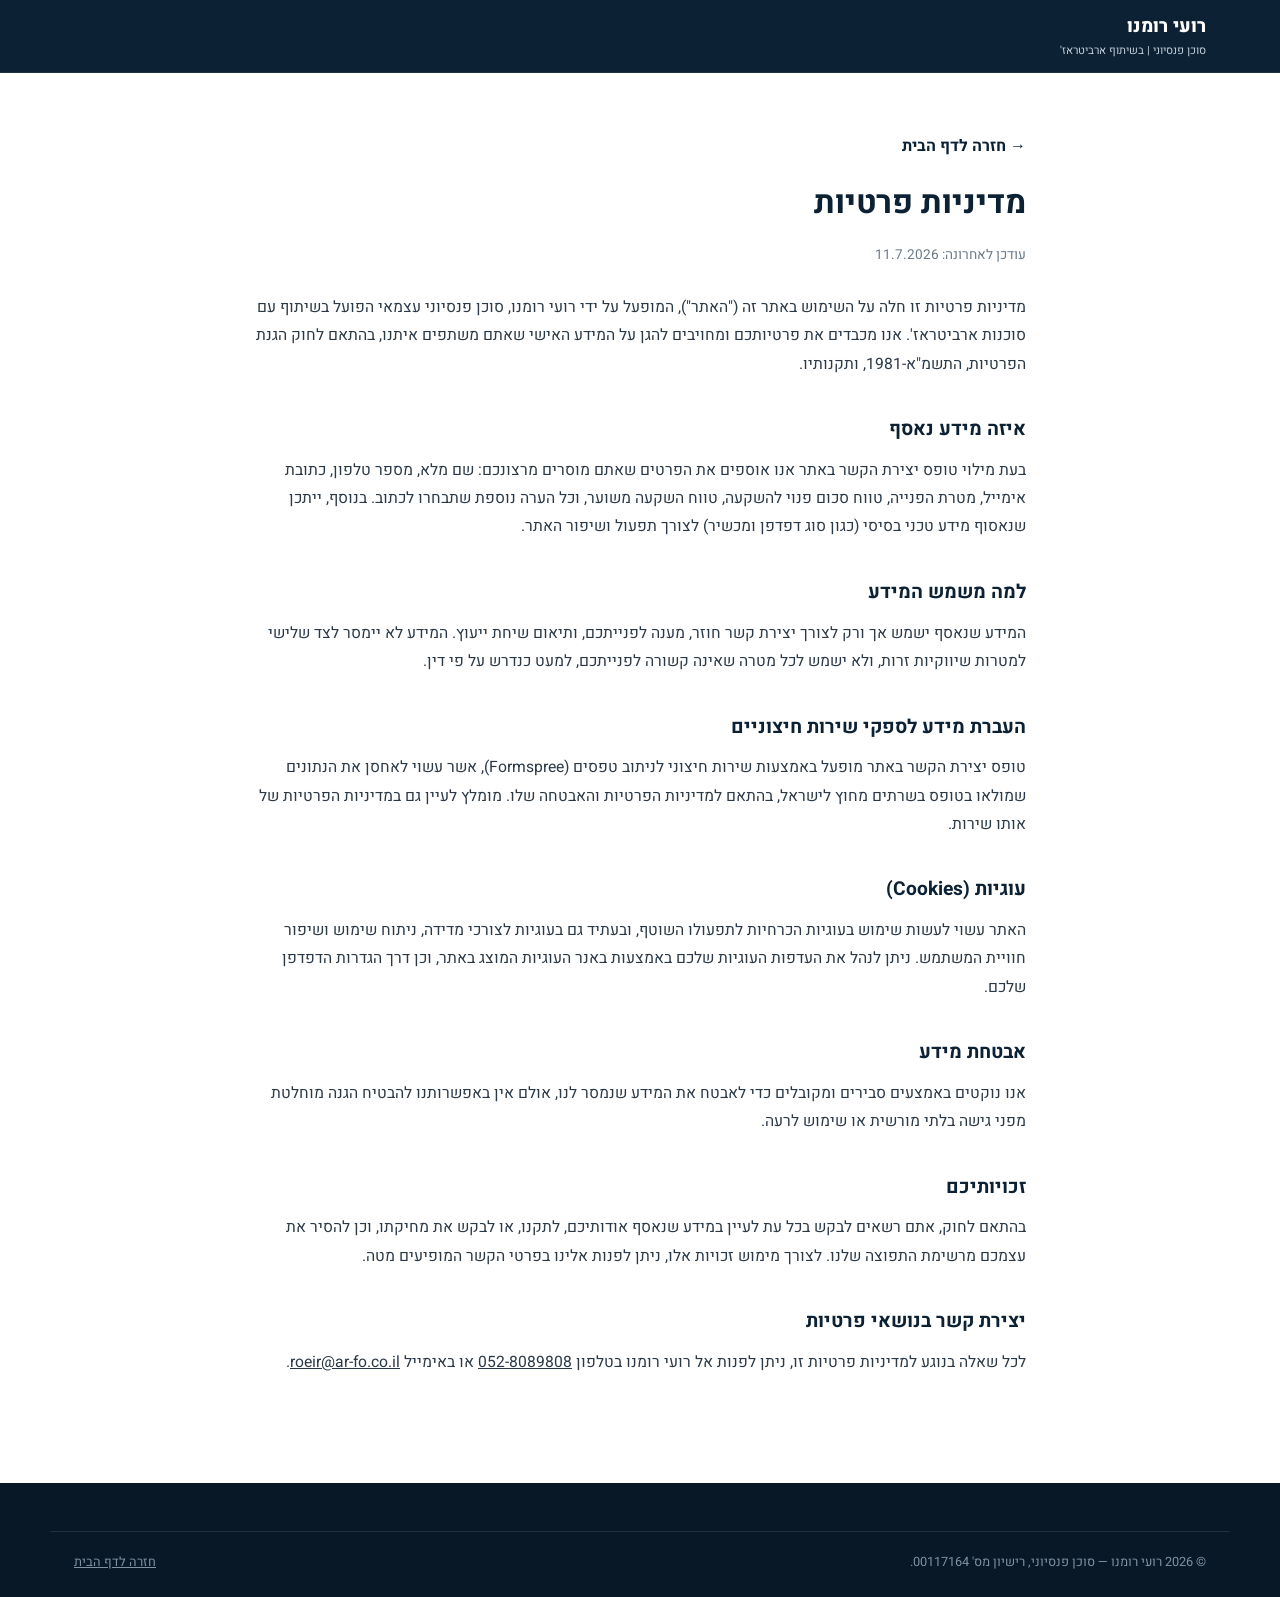
<file: privacy.html>
<!DOCTYPE html>
<html lang="he" dir="rtl">
<head>
<meta charset="UTF-8">
<meta name="viewport" content="width=device-width, initial-scale=1.0">
<title>מדיניות פרטיות | רועי רומנו — ארביטראז'</title>
<meta name="description" content="מדיניות הפרטיות של אתר רועי רומנו, סוכן פנסיוני בשיתוף ארביטראז'.">
<meta name="robots" content="index, follow">
<link rel="canonical" href="https://romanoinvest.co.il/privacy">
<link rel="icon" href="favicon.svg" type="image/svg+xml">
<link href="https://fonts.googleapis.com/css2?family=Heebo:wght@400;500;600;700;800&display=swap" rel="stylesheet">
<link rel="stylesheet" href="css/style.css">
</head>
<body>
<header class="site-header">
  <div class="container">
    <a href="index.html" class="brand"><span>רועי רומנו<br><small>סוכן פנסיוני | בשיתוף ארביטראז'</small></span></a>
  </div>
</header>

<main class="legal-page">
  <a href="index.html" class="legal-back">→ חזרה לדף הבית</a>
  <h1>מדיניות פרטיות</h1>
  <p class="updated">עודכן לאחרונה: 11.7.2026</p>

  <p>
    מדיניות פרטיות זו חלה על השימוש באתר זה ("האתר"), המופעל על ידי רועי רומנו,
    סוכן פנסיוני עצמאי הפועל בשיתוף עם סוכנות ארביטראז'. אנו מכבדים את פרטיותכם
    ומחויבים להגן על המידע האישי שאתם משתפים איתנו, בהתאם לחוק הגנת הפרטיות,
    התשמ"א-1981, ותקנותיו.
  </p>

  <h2>איזה מידע נאסף</h2>
  <p>
    בעת מילוי טופס יצירת הקשר באתר אנו אוספים את הפרטים שאתם מוסרים מרצונכם:
    שם מלא, מספר טלפון, כתובת אימייל, מטרת הפנייה, טווח סכום פנוי להשקעה,
    טווח השקעה משוער, וכל הערה נוספת שתבחרו לכתוב. בנוסף, ייתכן שנאסוף מידע
    טכני בסיסי (כגון סוג דפדפן ומכשיר) לצורך תפעול ושיפור האתר.
  </p>

  <h2>למה משמש המידע</h2>
  <p>
    המידע שנאסף ישמש אך ורק לצורך יצירת קשר חוזר, מענה לפנייתכם, ותיאום שיחת
    ייעוץ. המידע לא יימסר לצד שלישי למטרות שיווקיות זרות, ולא ישמש לכל מטרה
    שאינה קשורה לפנייתכם, למעט כנדרש על פי דין.
  </p>

  <h2>העברת מידע לספקי שירות חיצוניים</h2>
  <p>
    טופס יצירת הקשר באתר מופעל באמצעות שירות חיצוני לניתוב טפסים (Formspree),
    אשר עשוי לאחסן את הנתונים שמולאו בטופס בשרתים מחוץ לישראל, בהתאם למדיניות
    הפרטיות והאבטחה שלו. מומלץ לעיין גם במדיניות הפרטיות של אותו שירות.
  </p>

  <h2>עוגיות (Cookies)</h2>
  <p>
    האתר עשוי לעשות שימוש בעוגיות הכרחיות לתפעולו השוטף, ובעתיד גם בעוגיות
    לצורכי מדידה, ניתוח שימוש ושיפור חוויית המשתמש. ניתן לנהל את העדפות
    העוגיות שלכם באמצעות באנר העוגיות המוצג באתר, וכן דרך הגדרות הדפדפן שלכם.
  </p>

  <h2>אבטחת מידע</h2>
  <p>
    אנו נוקטים באמצעים סבירים ומקובלים כדי לאבטח את המידע שנמסר לנו, אולם
    אין באפשרותנו להבטיח הגנה מוחלטת מפני גישה בלתי מורשית או שימוש לרעה.
  </p>

  <h2>זכויותיכם</h2>
  <p>
    בהתאם לחוק, אתם רשאים לבקש בכל עת לעיין במידע שנאסף אודותיכם, לתקנו,
    או לבקש את מחיקתו, וכן להסיר את עצמכם מרשימת התפוצה שלנו. לצורך מימוש
    זכויות אלו, ניתן לפנות אלינו בפרטי הקשר המופיעים מטה.
  </p>

  <h2>יצירת קשר בנושאי פרטיות</h2>
  <p>
    לכל שאלה בנוגע למדיניות פרטיות זו, ניתן לפנות אל רועי רומנו בטלפון
    <a href="tel:0528089808">052-8089808</a> או באימייל
    <a href="mailto:roeir@ar-fo.co.il">roeir@ar-fo.co.il</a>.
  </p>
</main>

<footer class="site-footer">
  <div class="container footer-bottom">
    <span>© <span id="year"></span> רועי רומנו — סוכן פנסיוני, רישיון מס' 00117164.</span>
    <a href="index.html">חזרה לדף הבית</a>
  </div>
</footer>
<script src="js/main.js"></script>
</body>
</html>
</file>
<file: css/style.css>
/* ===== Arbitrage / Roei Romano — Landing Page Styles ===== */

:root {
  --navy: #0c2134;
  --navy-dark: #081826;
  --navy-soft: #16324a;
  --gold: #c9b772;
  --gold-light: #e3d6a3;
  --cream: #efe9d5;
  --offwhite: #e9e9e9;
  --blue-gray: #c1cedb;
  --text-dark: #16232f;
  --white: #ffffff;
  --danger: #b23a3a;
  --radius: 14px;
  --shadow: 0 10px 30px rgba(12, 33, 52, 0.15);
  --max-width: 1180px;
  --font: "Heebo", "Arial", sans-serif;
}

/* ===== Accessibility helper classes ===== */
html.a11y-contrast {
  filter: contrast(1.15);
}
html.a11y-contrast body {
  background: #000 !important;
  color: #fff !important;
}
html.a11y-contrast a { color: #ffe27a !important; }
html.a11y-contrast .section-alt { background: #111 !important; }
html.a11y-contrast .card { background: #000 !important; border: 1px solid #fff !important; }

html.a11y-underline a { text-decoration: underline !important; }

html.a11y-fs-1 { font-size: 106%; }
html.a11y-fs-2 { font-size: 112%; }
html.a11y-fs-3 { font-size: 120%; }

* { box-sizing: border-box; }
html { scroll-behavior: smooth; }

body {
  margin: 0;
  font-family: var(--font);
  color: var(--text-dark);
  background: var(--white);
  line-height: 1.65;
  direction: rtl;
}

img { max-width: 100%; display: block; }

.container {
  max-width: var(--max-width);
  margin: 0 auto;
  padding: 0 24px;
}

.skip-link {
  position: absolute;
  right: -999px;
  top: 0;
  background: var(--gold);
  color: var(--navy-dark);
  padding: 12px 20px;
  z-index: 2000;
  border-radius: 0 0 0 10px;
  font-weight: 700;
}
.skip-link:focus {
  right: 0;
}

a { color: inherit; }
h1, h2, h3, h4 { margin: 0 0 .6em; line-height: 1.25; }

.btn {
  display: inline-block;
  padding: 14px 30px;
  border-radius: 999px;
  font-weight: 700;
  font-size: 1.05rem;
  cursor: pointer;
  border: 2px solid transparent;
  transition: transform .15s ease, box-shadow .15s ease, background .15s ease;
  text-decoration: none;
}
.btn:focus-visible {
  outline: 3px solid var(--gold-light);
  outline-offset: 2px;
}
.btn-primary {
  background: var(--gold);
  color: var(--navy-dark);
}
.btn-primary:hover { background: var(--gold-light); transform: translateY(-2px); box-shadow: var(--shadow); }
.btn-outline {
  background: transparent;
  border-color: var(--offwhite);
  color: var(--white);
}
.btn-outline:hover { background: rgba(255,255,255,.08); }
.btn-outline.btn-dark {
  border-color: var(--navy);
  color: var(--navy);
}
.btn-outline.btn-dark:hover { background: rgba(12,33,52,.06); }

/* ===== Header ===== */
.site-header {
  position: sticky;
  top: 0;
  z-index: 900;
  background: var(--navy);
  color: var(--offwhite);
  border-bottom: 1px solid rgba(255,255,255,.08);
}
.site-header .container {
  display: flex;
  align-items: center;
  justify-content: space-between;
  height: 72px;
}
.brand {
  display: flex;
  align-items: center;
  gap: 10px;
  font-weight: 800;
  font-size: 1.15rem;
  text-decoration: none;
  color: var(--white);
}
.brand small {
  display: block;
  font-weight: 400;
  font-size: .7rem;
  color: var(--blue-gray);
}
.header-cta {
  display: flex;
  align-items: center;
  gap: 16px;
}
.header-phone {
  color: var(--offwhite);
  text-decoration: none;
  font-weight: 600;
  display: none;
}
@media (min-width: 640px) {
  .header-phone { display: inline-flex; align-items: center; gap: 6px; }
}

/* ===== Hero ===== */
.hero {
  background: linear-gradient(160deg, var(--navy) 0%, var(--navy-dark) 100%);
  color: var(--offwhite);
  padding: 64px 0 80px;
  position: relative;
  overflow: hidden;
}
.hero::after {
  content: "";
  position: absolute;
  inset: auto -10% -40% auto;
  width: 480px;
  height: 480px;
  background: radial-gradient(circle, rgba(201,183,114,.18) 0%, transparent 70%);
  pointer-events: none;
}
.hero .container {
  display: grid;
  grid-template-columns: 1fr;
  gap: 40px;
  align-items: center;
}
@media (min-width: 900px) {
  .hero .container {
    grid-template-columns: 1.1fr 0.9fr;
  }
}
.hero-eyebrow {
  color: var(--gold);
  font-weight: 700;
  letter-spacing: .5px;
  margin-bottom: 14px;
  display: inline-block;
}
.hero h1 {
  font-size: clamp(1.9rem, 4vw, 2.7rem);
  color: var(--white);
}
.hero p.lead {
  font-size: 1.15rem;
  color: var(--blue-gray);
  max-width: 46ch;
}
.hero-actions {
  margin-top: 28px;
  display: flex;
  flex-wrap: wrap;
  gap: 14px;
}
.hero-image-wrap {
  position: relative;
  justify-self: center;
}
.hero-image-wrap img {
  border-radius: var(--radius);
  box-shadow: var(--shadow);
  width: 100%;
  max-width: 380px;
  height: 420px;
  object-fit: cover;
  object-position: center 22%;
  border: 3px solid rgba(201,183,114,.35);
}
.hero-badge {
  position: absolute;
  bottom: -16px;
  right: -16px;
  background: var(--gold);
  color: var(--navy-dark);
  padding: 10px 18px;
  border-radius: 999px;
  font-weight: 800;
  font-size: .85rem;
  box-shadow: var(--shadow);
}

/* ===== Trust strip ===== */
.trust-strip {
  background: var(--cream);
  padding: 18px 0;
  font-size: .95rem;
  color: var(--navy);
}
.trust-strip .container {
  display: flex;
  flex-wrap: wrap;
  gap: 12px 32px;
  justify-content: center;
  text-align: center;
  font-weight: 600;
}

/* ===== Sections ===== */
section { padding: 72px 0; }
.section-alt { background: var(--offwhite); }
.section-head {
  text-align: center;
  max-width: 700px;
  margin: 0 auto 48px;
}
.section-head .eyebrow {
  color: var(--gold);
  background: var(--navy);
  padding: 6px 16px;
  border-radius: 999px;
  font-size: .8rem;
  font-weight: 700;
  display: inline-block;
  margin-bottom: 14px;
}
.section-head h2 {
  font-size: clamp(1.5rem, 3vw, 2.1rem);
  color: var(--navy);
}
.section-head p { color: #46586a; }

/* ===== About ===== */
.about {
  display: grid;
  gap: 40px;
  align-items: center;
  grid-template-columns: 1fr;
}
@media (min-width: 860px) {
  .about { grid-template-columns: 0.8fr 1.2fr; }
}
.about-photo img {
  border-radius: var(--radius);
  box-shadow: var(--shadow);
  width: 100%;
  height: 460px;
  object-fit: cover;
  object-position: center 28%;
}

@media (max-width: 640px) {
  .container { padding-inline: 18px; }

  .site-header .container {
    height: 60px;
  }
  .brand {
    font-size: 1rem;
    line-height: 1.15;
  }
  .brand small {
    font-size: .62rem;
  }
  .header-cta {
    gap: 8px;
  }
  .header-cta .btn {
    padding: 7px 13px;
    border: 1px solid var(--gold);
    background: transparent;
    color: var(--gold-light);
    font-size: .82rem;
    font-weight: 600;
    white-space: nowrap;
    box-shadow: none;
  }
  .header-cta .btn:hover {
    background: rgba(201,183,114,.1);
    transform: none;
    box-shadow: none;
  }

  .btn {
    padding: 10px 18px;
    border-width: 1.5px;
    font-size: .92rem;
    font-weight: 600;
  }
  .hero-actions {
    margin-top: 22px;
    gap: 10px;
  }
  .mid-cta .btn,
  .reviews-cta .btn,
  .tiktok-follow-btn {
    padding-inline: 20px;
  }
  .form-actions .btn {
    min-height: 44px;
    padding-block: 9px;
  }

  .brand,
  .skip-link,
  .faq-list a,
  .official-sources a,
  .field.checkbox a,
  .footer-bottom a {
    display: inline-flex;
    align-items: center;
    min-height: 44px;
  }

  .tiktok-embed a {
    display: inline-flex;
    align-items: center;
    min-height: 44px;
    padding-block: 8px;
  }

  .hero-image-wrap {
    width: 100%;
  }
  .hero-image-wrap img {
    max-width: none;
    height: 320px;
  }
  .about-photo img {
    height: 340px;
  }
}
.about-text p { margin: 0 0 1.1em; font-size: 1.05rem; color: #2b3947; }
.about-text strong { color: var(--navy); }

/* ===== Method ===== */
.method-steps {
  display: flex;
  align-items: stretch;
  flex-wrap: wrap;
  justify-content: center;
  gap: 6px;
}
.method-step {
  flex: 1 1 160px;
  min-width: 140px;
  background: var(--cream);
  border-radius: 999px;
  padding: 22px 18px;
  text-align: center;
  box-shadow: 0 4px 14px rgba(12,33,52,.06);
}
.method-step h3 {
  font-size: .92rem;
  color: var(--navy);
  margin: 0;
}
.method-num {
  display: inline-flex;
  align-items: center;
  justify-content: center;
  width: 28px;
  height: 28px;
  border-radius: 50%;
  background: var(--navy);
  color: var(--gold);
  font-weight: 800;
  font-size: .85rem;
  margin-bottom: 10px;
}
.method-step:nth-child(5) { background: var(--gold-light); }
.method-step:nth-child(7) { background: var(--gold-light); }
.method-step.method-step-final { background: var(--gold); }
.method-arrow {
  display: flex;
  align-items: center;
  justify-content: center;
  flex: none;
  width: 20px;
}
.method-arrow::before {
  content: "";
  display: inline-block;
  width: 10px;
  height: 10px;
  border: solid var(--gold);
  border-width: 0 3px 3px 0;
  transform: rotate(135deg);
}
@media (max-width: 760px) {
  .method-steps { flex-direction: column; gap: 10px; }
  .method-step {
    flex-basis: auto;
    width: 100%;
    min-width: 0;
    border-radius: var(--radius);
    padding: 18px 20px;
  }
  .method-step h3 { font-size: 1rem; }
  .method-arrow { width: 100%; padding: 2px 0; }
  .method-arrow::before { transform: rotate(45deg); }
}

/* ===== Success stories ===== */
.stories-grid {
  display: grid;
  gap: 28px;
  grid-template-columns: 1fr;
}
@media (min-width: 760px) {
  .stories-grid { grid-template-columns: repeat(3, 1fr); }
}
.card {
  background: var(--white);
  border: 1px solid #e3e6ea;
  border-radius: var(--radius);
  padding: 30px 26px;
  box-shadow: 0 4px 14px rgba(12,33,52,.06);
  display: flex;
  flex-direction: column;
  gap: 14px;
}
.card .quote-mark {
  font-size: 2.4rem;
  color: var(--gold);
  line-height: 1;
  font-weight: 800;
}
.card h3 {
  color: var(--navy);
  font-size: 1.2rem;
}
.card p { color: #3d4b58; margin: 0; }

.stories-banner {
  margin-top: 44px;
  background: var(--navy);
  color: var(--offwhite);
  border-radius: var(--radius);
  padding: 36px;
  text-align: center;
}
.stories-banner p { margin: 0 0 8px; font-size: 1.1rem; }
.stories-banner p.small { color: var(--blue-gray); font-size: 1rem; max-width: 60ch; margin: 0 auto; }

/* ===== Mid-page CTA ===== */
.mid-cta {
  background: linear-gradient(160deg, var(--navy) 0%, var(--navy-dark) 100%);
  padding: 48px 0;
}
.mid-cta-inner {
  display: flex;
  align-items: center;
  justify-content: space-between;
  gap: 24px;
  flex-wrap: wrap;
  text-align: center;
}
.mid-cta-text { text-align: start; flex: 1 1 320px; }
.mid-cta-text h2 { color: var(--white); font-size: clamp(1.3rem, 2.5vw, 1.7rem); margin-bottom: .3em; }
.mid-cta-text p { color: var(--blue-gray); margin: 0; }
.mid-cta .btn { flex: none; }
@media (max-width: 640px) {
  .mid-cta-inner { text-align: center; }
  .mid-cta-text { text-align: center; }
}

/* ===== Google reviews ===== */
.reviews-rating {
  display: flex;
  align-items: center;
  justify-content: center;
  gap: 12px;
  margin: -18px 0 40px;
  flex-wrap: wrap;
}
.reviews-score {
  font-size: 2rem;
  font-weight: 800;
  color: var(--navy);
}
.reviews-stars {
  color: var(--gold);
  font-size: 1.3rem;
  letter-spacing: 2px;
}
.reviews-count {
  color: #46586a;
  font-weight: 600;
}
.review-card .reviews-stars { font-size: 1.1rem; }
.review-author {
  font-weight: 700;
  color: var(--navy);
}
.reviews-cta {
  margin-top: 40px;
  text-align: center;
}

/* ===== FAQ and official sources ===== */
.faq-section { background: var(--white); }
.faq-list {
  max-width: 820px;
  margin: 0 auto;
  display: grid;
  gap: 14px;
}
.faq-item {
  border: 1px solid #dfe4e9;
  border-radius: var(--radius);
  background: var(--offwhite);
  padding: 20px 22px;
}
.faq-item h3 {
  color: var(--navy);
  font-size: 1.05rem;
  font-weight: 700;
  margin-bottom: 8px;
}
.faq-list p { color: #3d4b58; margin: 0; }
.faq-list a, .official-sources a { color: var(--navy); font-weight: 700; }
.official-sources {
  max-width: 820px;
  margin: 28px auto 0;
  padding: 22px 24px;
  border-inline-start: 4px solid var(--gold);
  background: var(--cream);
}
.official-sources h3 { color: var(--navy); font-size: 1rem; }
.official-sources p { margin: 0; }

/* ===== TikTok ===== */
.tiktok-follow {
  text-align: center;
  margin: -18px 0 40px;
}
.tiktok-follow-btn {
  display: inline-flex;
  align-items: center;
  gap: 8px;
}
.tiktok-icon {
  width: 18px;
  height: 18px;
  flex: none;
}
.tiktok-carousel {
  display: flex;
  align-items: center;
  gap: 10px;
}
.tiktok-grid {
  display: flex;
  flex-wrap: nowrap;
  gap: 16px;
  overflow-x: auto;
  scroll-snap-type: x proximity;
  padding: 4px 4px 16px;
  scrollbar-color: var(--gold) var(--offwhite);
  flex: 1 1 auto;
  min-width: 0;
}
.tiktok-item {
  flex: 0 0 auto;
  scroll-snap-align: start;
}
.tiktok-grid .tiktok-embed {
  margin: 0;
  zoom: .78;
}
.tiktok-nav {
  flex: none;
  width: 44px;
  height: 44px;
  border-radius: 50%;
  background: var(--gold);
  border: none;
  cursor: pointer;
  display: flex;
  align-items: center;
  justify-content: center;
  box-shadow: 0 4px 14px rgba(12,33,52,.12);
  transition: background .15s ease, transform .15s ease;
}
.tiktok-nav:hover { background: var(--gold-light); transform: translateY(-2px); }
.tiktok-nav::before {
  content: "";
  width: 10px;
  height: 10px;
  border: solid var(--navy-dark);
  border-width: 0 3px 3px 0;
  display: inline-block;
}
.tiktok-nav-prev::before { transform: rotate(135deg); margin-right: -3px; }
.tiktok-nav-next::before { transform: rotate(-45deg); margin-left: -3px; }

/* ===== Lead form ===== */
.lead-section {
  background: linear-gradient(160deg, var(--navy) 0%, var(--navy-dark) 100%);
  color: var(--offwhite);
}
.lead-wrap {
  display: grid;
  gap: 40px;
  grid-template-columns: 1fr;
}
@media (min-width: 900px) {
  .lead-wrap { grid-template-columns: 0.9fr 1.1fr; }
}
.lead-info h2 { color: var(--white); }
.lead-info p { color: var(--blue-gray); }
.lead-info ul {
  list-style: none;
  padding: 0;
  margin: 24px 0 0;
  display: grid;
  gap: 14px;
}
.lead-info li {
  display: flex;
  gap: 10px;
  align-items: flex-start;
  font-size: .98rem;
}
.lead-info li::before {
  content: "✓";
  color: var(--gold);
  font-weight: 800;
  flex: none;
}

.form-card {
  background: var(--white);
  color: var(--text-dark);
  border-radius: var(--radius);
  padding: 32px;
  box-shadow: var(--shadow);
}
.form-card h3 { color: var(--navy); }
.form-grid {
  display: grid;
  gap: 18px;
  grid-template-columns: 1fr;
}
@media (min-width: 560px) {
  .form-grid.two-col { grid-template-columns: 1fr 1fr; }
}
.field { display: flex; flex-direction: column; gap: 6px; }
.field label { font-weight: 700; font-size: .92rem; color: var(--navy); }
.field input,
.field select,
.field textarea {
  padding: 12px 14px;
  border: 1.5px solid #d5dbe1;
  border-radius: 10px;
  font-family: var(--font);
  font-size: 1rem;
  background: var(--white);
  color: var(--text-dark);
}
.field input:focus,
.field select:focus,
.field textarea:focus {
  outline: none;
  border-color: var(--gold);
  box-shadow: 0 0 0 3px rgba(201,183,114,.3);
}
.field.checkbox {
  flex-direction: row;
  align-items: flex-start;
  gap: 10px;
  font-size: .88rem;
  color: #46586a;
}
.multiselect {
  position: relative;
}
.multiselect-toggle {
  width: 100%;
  display: flex;
  align-items: center;
  justify-content: space-between;
  gap: 10px;
  padding: 12px 14px;
  border: 1.5px solid #d5dbe1;
  border-radius: 10px;
  background: var(--white);
  font-family: var(--font);
  font-size: 1rem;
  color: var(--text-dark);
  cursor: pointer;
  text-align: right;
}
.multiselect-toggle:focus-visible {
  outline: none;
  border-color: var(--gold);
  box-shadow: 0 0 0 3px rgba(201,183,114,.3);
}
.multiselect-arrow {
  width: 9px;
  height: 9px;
  border: solid var(--navy);
  border-width: 0 2px 2px 0;
  flex: none;
  transform: rotate(45deg);
  transition: transform .15s ease;
}
.multiselect.open .multiselect-arrow { transform: rotate(225deg); }
.multiselect-panel {
  position: absolute;
  inset: calc(100% + 6px) 0 auto 0;
  z-index: 20;
  background: var(--white);
  border: 1.5px solid #d5dbe1;
  border-radius: 10px;
  box-shadow: var(--shadow);
  padding: 8px;
  max-height: 230px;
  overflow-y: auto;
  display: none;
}
.multiselect.open .multiselect-panel { display: block; }
.multiselect-panel .checkbox-chip {
  width: 100%;
  border: none;
  border-radius: 8px;
  padding: 10px 12px;
}
.multiselect-panel .checkbox-chip:hover { background: var(--cream); }
.multiselect-panel .checkbox-chip + .checkbox-chip { margin-top: 2px; }

.checkbox-chip {
  display: flex;
  align-items: center;
  gap: 8px;
  padding: 10px 16px;
  border: 1.5px solid #d5dbe1;
  border-radius: 999px;
  font-size: .92rem;
  color: var(--text-dark);
  cursor: pointer;
  transition: border-color .15s ease, background .15s ease;
}
.checkbox-chip input {
  width: 16px;
  height: 16px;
  flex: none;
}
.checkbox-chip:has(input:checked) {
  border-color: var(--gold);
  background: var(--cream);
}
.field-error {
  display: none;
  color: var(--danger);
  font-size: .85rem;
  margin: 6px 0 0;
}
.field-error.show { display: block; }
.field.checkbox input { width: 18px; height: 18px; flex: none; margin-top: 3px; }
.field.checkbox a { color: var(--navy); font-weight: 700; text-decoration: underline; }

.form-actions { margin-top: 22px; }
.form-actions .btn { width: 100%; text-align: center; }
.form-note {
  font-size: .8rem;
  color: #6b7b89;
  margin-top: 14px;
  line-height: 1.5;
}
.form-status {
  margin-top: 14px;
  font-weight: 700;
  display: none;
}
.form-status.success { display: block; color: #1c7a3d; }
.form-status.error { display: block; color: var(--danger); }

/* ===== Disclosure box ===== */
.disclosure-box {
  background: var(--cream);
  border: 1px solid var(--gold-light);
  border-radius: var(--radius);
  padding: 26px 28px;
  font-size: .85rem;
  color: #4a4530;
  line-height: 1.7;
}
.disclosure-box h3 {
  color: var(--navy);
  font-size: 1rem;
  margin-bottom: 10px;
}
.disclosure-box a { color: var(--navy); font-weight: 700; }

/* ===== Footer ===== */
.site-footer {
  background: var(--navy-dark);
  color: var(--blue-gray);
  padding: 48px 0 24px;
  font-size: .9rem;
}
.footer-grid {
  display: grid;
  gap: 32px;
  grid-template-columns: 1fr;
  margin-bottom: 32px;
}
@media (min-width: 760px) {
  .footer-grid { grid-template-columns: 1.4fr 1fr 1fr; }
}
.footer-grid h4 { color: var(--white); font-size: 1rem; }
.footer-grid ul { list-style: none; padding: 0; margin: 0; display: grid; gap: 10px; }
.footer-grid a { text-decoration: none; color: var(--blue-gray); }
.footer-grid a {
  display: inline-flex;
  align-items: center;
  min-height: 44px;
}
.footer-grid a:hover { color: var(--gold); text-decoration: underline; }
.footer-bottom {
  border-top: 1px solid rgba(255,255,255,.1);
  padding-top: 20px;
  display: flex;
  flex-wrap: wrap;
  gap: 12px;
  justify-content: space-between;
  font-size: .8rem;
  color: #7f92a3;
}
.footer-bottom a { color: #7f92a3; text-decoration: underline; }

/* ===== Cookie banner ===== */
#cookie-banner {
  position: fixed;
  inset: auto 0 0 0;
  background: var(--navy-dark);
  color: var(--offwhite);
  padding: 18px 20px;
  z-index: 3000;
  box-shadow: 0 -6px 24px rgba(0,0,0,.25);
  display: none;
}
#cookie-banner.show { display: block; }
.cookie-inner {
  max-width: var(--max-width);
  margin: 0 auto;
  display: flex;
  flex-wrap: wrap;
  gap: 16px;
  align-items: center;
  justify-content: space-between;
}
.cookie-inner p { margin: 0; font-size: .88rem; max-width: 65ch; color: var(--blue-gray); }
.cookie-inner p a { color: var(--gold); text-decoration: underline; }
.cookie-actions { display: flex; gap: 10px; flex-wrap: wrap; }
.cookie-actions button {
  border: none;
  border-radius: 999px;
  padding: 10px 20px;
  font-weight: 700;
  cursor: pointer;
  font-family: var(--font);
  font-size: .88rem;
}
.cookie-accept { background: var(--gold); color: var(--navy-dark); }
.cookie-decline { background: transparent; color: var(--offwhite); border: 1.5px solid rgba(255,255,255,.35) !important; }

/* ===== Accessibility widget ===== */
#a11y-toggle {
  position: fixed;
  bottom: 24px;
  left: 24px;
  z-index: 2500;
  width: 52px;
  height: 52px;
  border-radius: 50%;
  background: var(--navy);
  color: var(--gold);
  border: 2px solid var(--gold);
  font-size: 1.4rem;
  cursor: pointer;
  box-shadow: var(--shadow);
}
#a11y-panel {
  position: fixed;
  bottom: 86px;
  left: 24px;
  z-index: 2500;
  background: var(--white);
  border-radius: var(--radius);
  box-shadow: var(--shadow);
  padding: 18px;
  width: 240px;
  display: none;
}
#a11y-panel.open { display: block; }
#a11y-panel h4 { margin: 0 0 12px; color: var(--navy); font-size: .95rem; }
#a11y-panel .a11y-row {
  display: flex;
  gap: 8px;
  margin-bottom: 10px;
}
#a11y-panel button {
  flex: 1;
  border: 1px solid #d5dbe1;
  background: var(--offwhite);
  border-radius: 8px;
  padding: 8px 6px;
  cursor: pointer;
  font-family: var(--font);
  font-size: .82rem;
}
#a11y-panel button:hover { background: var(--cream); }
#a11y-panel .a11y-reset {
  width: 100%;
  background: var(--navy);
  color: var(--white);
  border: none;
  border-radius: 8px;
  padding: 8px;
  cursor: pointer;
  font-family: var(--font);
}

/* ===== Back to top ===== */
#back-to-top {
  position: fixed;
  bottom: 24px;
  right: 24px;
  z-index: 2500;
  width: 52px;
  height: 52px;
  border-radius: 50%;
  background: var(--gold);
  color: var(--navy-dark);
  border: none;
  font-size: 1.4rem;
  font-weight: 800;
  cursor: pointer;
  box-shadow: var(--shadow);
  display: none;
  align-items: center;
  justify-content: center;
  transition: transform .15s ease, background .15s ease;
}
#back-to-top.show { display: flex; }
#back-to-top:hover { background: var(--gold-light); transform: translateY(-3px); }

/* ===== Simple pages (privacy/accessibility/disclosure) ===== */
.legal-page {
  max-width: 820px;
  margin: 0 auto;
  padding: 60px 24px 90px;
  color: #2b3947;
}
.legal-page h1 { color: var(--navy); }
.legal-page h2 { color: var(--navy); font-size: 1.2rem; margin-top: 2em; }
.legal-page p, .legal-page li { font-size: .98rem; line-height: 1.8; }
.legal-page .updated { color: #6b7b89; font-size: .85rem; margin-bottom: 2em; }
.legal-back {
  display: inline-block;
  margin-bottom: 24px;
  font-weight: 700;
  color: var(--navy);
  text-decoration: none;
}
</file>
